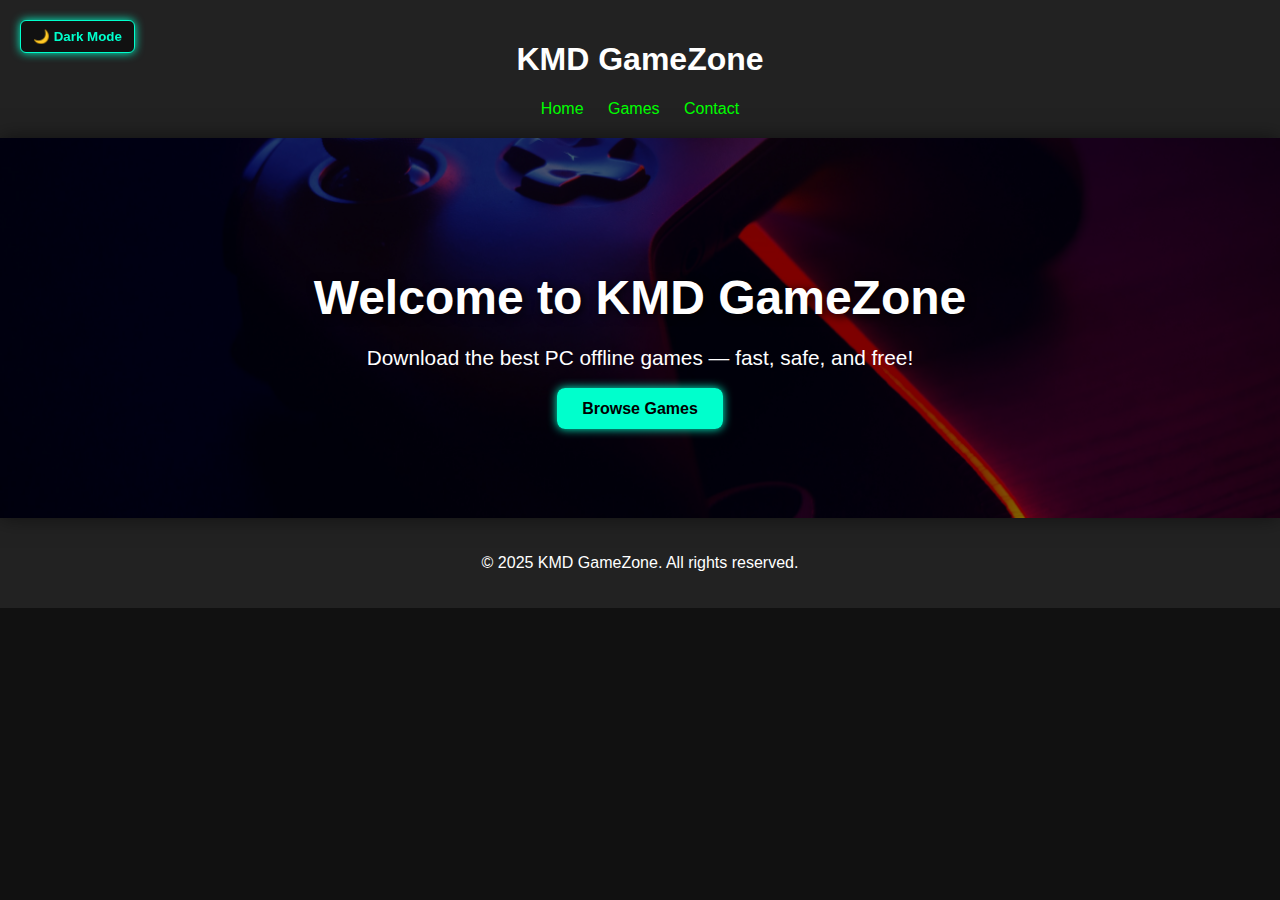
<file: Index.html>
<!DOCTYPE html>
<html lang="en">
<head>
  <meta charset="UTF-8" />
  <meta name="viewport" content="width=device-width, initial-scale=1.0" />
  <title>KMD GameZone</title>
  <link rel="stylesheet" href="css/style.css" />

</head>
<body>
  <header>
  <button id="darkModeToggle">🌙 Dark Mode</button>

    <h1>KMD GameZone</h1>
    <nav>
      <a href="index.html">Home</a>
      <a href="games.html">Games</a>
      <a href="contact.html">Contact</a>
    </nav>
  </header>

<section class="hero">
  <div class="hero-content">
    <h1>Welcome to KMD GameZone</h1>
    <p>Download the best PC offline games — fast, safe, and free!</p>
    <a href="games.html" class="hero-btn">Browse Games</a>
  </div>
</section>

  <footer>
    <p>&copy; 2025 KMD GameZone. All rights reserved.</p>
  </footer>

<script>
  const toggleBtn = document.getElementById('darkModeToggle');
  toggleBtn.addEventListener('click', () => {
    document.body.classList.toggle('dark-mode');
    
    if (document.body.classList.contains('dark-mode')) {
      toggleBtn.textContent = '☀️ Light Mode';
    } else {
      toggleBtn.textContent = '🌙 Dark Mode';
    }

    // Optional: Save preference in localStorage
    localStorage.setItem('darkMode', document.body.classList.contains('dark-mode'));
  });

  // Load preference on page load
  window.addEventListener('load', () => {
    if (localStorage.getItem('darkMode') === 'true') {
      document.body.classList.add('dark-mode');
      toggleBtn.textContent = '☀️ Light Mode';
    }
  });
</script>

</body>
</html>
</file>
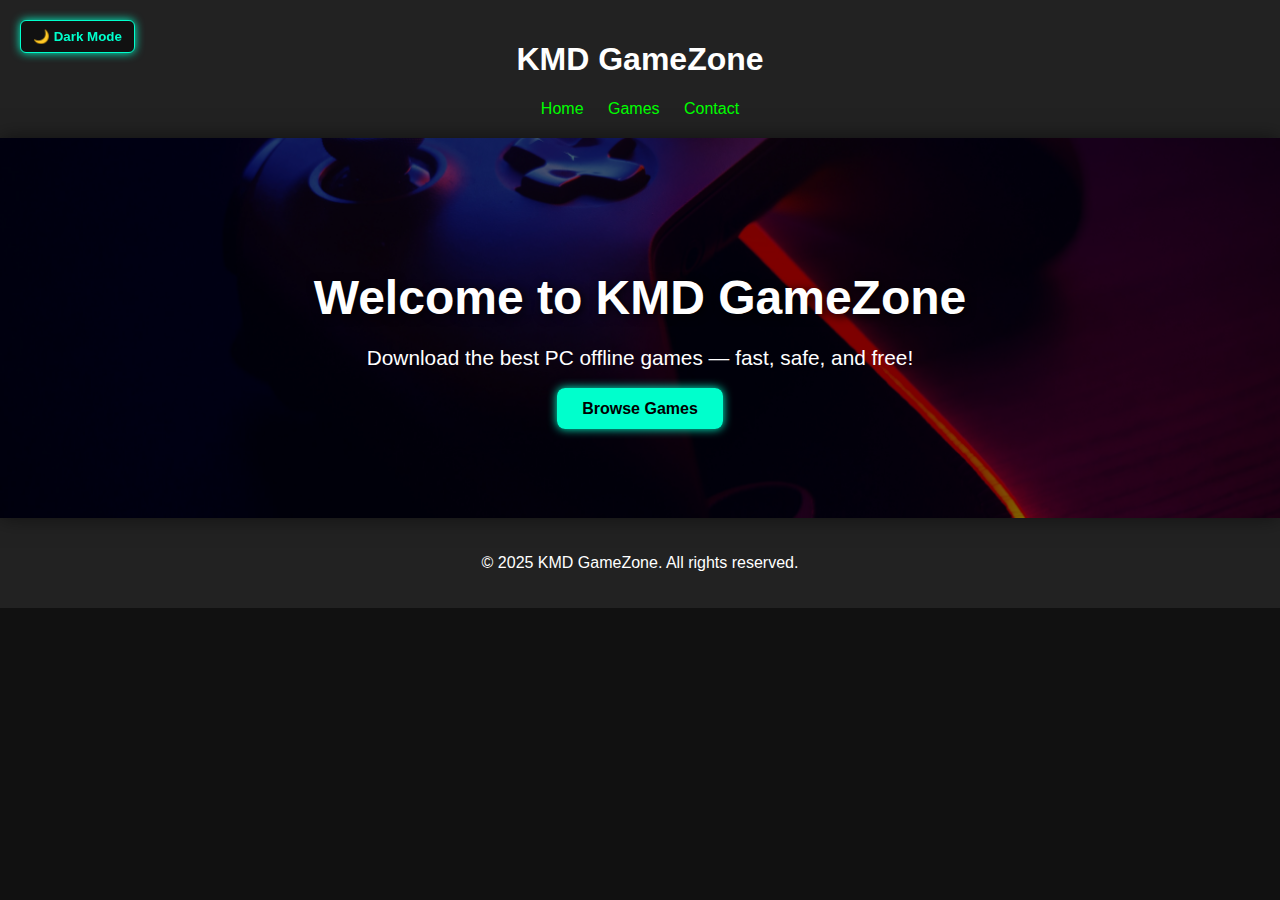
<file: index.html>
<!DOCTYPE html>
<html lang="en">
<head>
  <script async src="https://pagead2.googlesyndication.com/pagead/js/adsbygoogle.js?client=ca-pub-9025377557655365"
     crossorigin="anonymous"></script>
<!-- First unit -->
<ins class="adsbygoogle"
     style="display:block"
     data-ad-client="ca-pub-9025377557655365"
     data-ad-slot="1273000247"
     data-ad-format="auto"
     data-full-width-responsive="true"></ins>
<script>
     (adsbygoogle = window.adsbygoogle || []).push({});
</script>
  <meta charset="UTF-8" />
   <meta name="robots" content="index, follow", initial-scale=1.0" />
  <title>KMD GameZone</title>
  <link rel="stylesheet" href="css/style.css" />

</head>
<body>
  <header>
  <button id="darkModeToggle">🌙 Dark Mode</button>

    <h1>KMD GameZone</h1>
    <nav>
      <a href="index.html">Home</a>
      <a href="games.html">Games</a>
      <a href="contact.html">Contact</a>
    </nav>
  </header>

<section class="hero">
  <div class="hero-content">
    <h1>Welcome to KMD GameZone</h1>
    <p>Download the best PC offline games — fast, safe, and free!</p>
    <a href="games.html" class="hero-btn">Browse Games</a>
  </div>
</section>

  <footer>
    <p>&copy; 2025 KMD GameZone. All rights reserved.</p>
  </footer>

<script>
  const toggleBtn = document.getElementById('darkModeToggle');
  toggleBtn.addEventListener('click', () => {
    document.body.classList.toggle('dark-mode');
    
    if (document.body.classList.contains('dark-mode')) {
      toggleBtn.textContent = '☀️ Light Mode';
    } else {
      toggleBtn.textContent = '🌙 Dark Mode';
    }

    // Optional: Save preference in localStorage
    localStorage.setItem('darkMode', document.body.classList.contains('dark-mode'));
  });

  // Load preference on page load
  window.addEventListener('load', () => {
    if (localStorage.getItem('darkMode') === 'true') {
      document.body.classList.add('dark-mode');
      toggleBtn.textContent = '☀️ Light Mode';
    }
  });
</script>

</body>
</html>
</file>
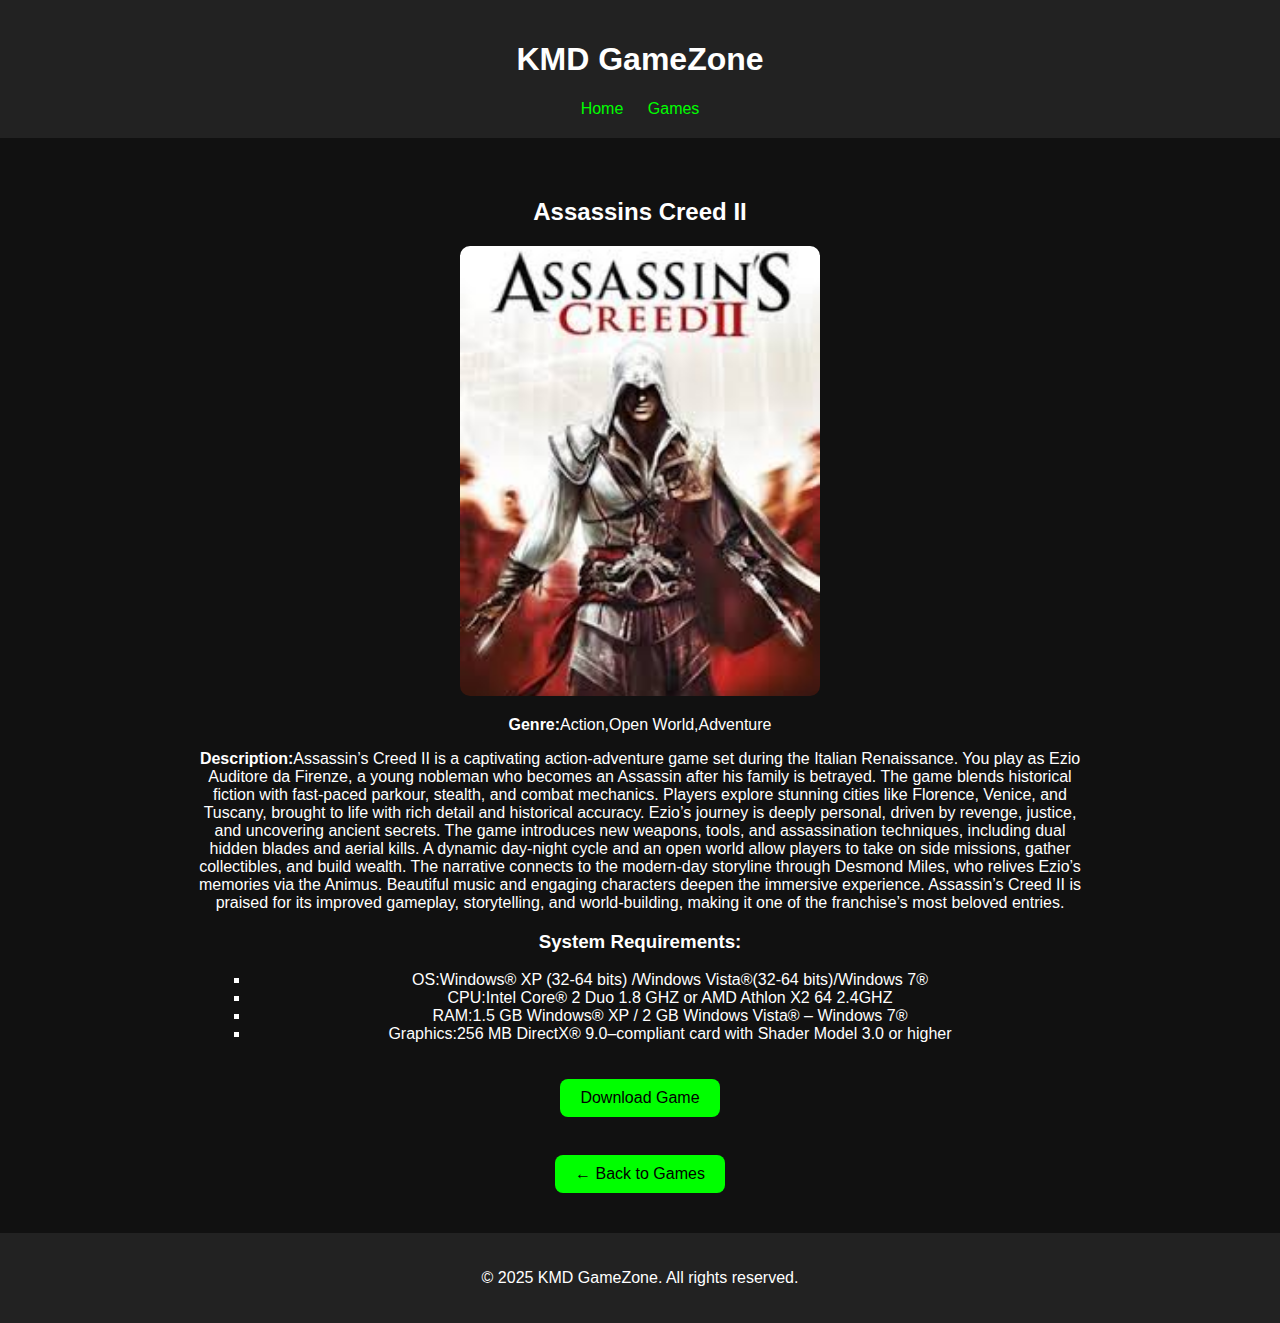
<file: assassins-creed-2.html>
<!DOCTYPE html>
<html lang="en">
<head>
  <script async src="https://pagead2.googlesyndication.com/pagead/js/adsbygoogle.js?client=ca-pub-9025377557655365"
     crossorigin="anonymous"></script>
  <ins class="adsbygoogle"
     style="display:block"
     data-ad-client="ca-pub-XXXXXXXXXXXXXXX"
     data-ad-slot="YYYYYYYYYYY"
     data-ad-format="auto"
     data-full-width-responsive="true"></ins>
<script>
     (adsbygoogle = window.adsbygoogle || []).push({});
</script>
  <meta charset="UTF-8" />
  <meta name="viewport" content="width=device-width, initial-scale=1.0" />
  <title>Assassins Creed II | KMD GameZone</title>
  <link rel="stylesheet" href="css/style.css" />
</head>
<body>
  <header>
    <h1>KMD GameZone</h1>
    <nav>
      <a href="index.html">Home</a>
      <a href="games.html">Games</a>
    </nav>
  </header>

  <main class="game-page">
    <h2>Assassins Creed II</h2>
    <img src="images/Assassins Creed II.jpg" alt="Assassins Creed II" class="game-img" />
    <p><strong>Genre:</strong>Action,Open World,Adventure</p>


</p>
    <p><strong>Description:</strong>Assassin’s Creed II is a captivating action-adventure game set during the Italian Renaissance. You play as Ezio Auditore da Firenze, a young nobleman who becomes an Assassin after his family is betrayed. The game blends historical fiction with fast-paced parkour, stealth, and combat mechanics. Players explore stunning cities like Florence, Venice, and Tuscany, brought to life with rich detail and historical accuracy.

Ezio’s journey is deeply personal, driven by revenge, justice, and uncovering ancient secrets. The game introduces new weapons, tools, and assassination techniques, including dual hidden blades and aerial kills. A dynamic day-night cycle and an open world allow players to take on side missions, gather collectibles, and build wealth. The narrative connects to the modern-day storyline through Desmond Miles, who relives Ezio’s memories via the Animus. Beautiful music and engaging characters deepen the immersive experience. Assassin’s Creed II is praised for its improved gameplay, storytelling, and world-building, making it one of the franchise’s most beloved entries.

</p>

    <h3>System Requirements:</h3>
    <ul>
      <li>OS:Windows® XP (32-64 bits) /Windows Vista®(32-64 bits)/Windows 7®</li>
      <li>CPU:Intel Core® 2 Duo 1.8 GHZ or AMD Athlon X2 64 2.4GHZ</li>
      <li>RAM:1.5 GB Windows® XP / 2 GB Windows Vista® – Windows 7®</li>
      <li>Graphics:256 MB DirectX® 9.0–compliant card with Shader Model 3.0 or higher</li>
    </ul>

    <a href="https://drive.google.com/file/d/1_ocyIKgYhhA7Usz6E6AM82Mn8TABexpt/view?usp=sharing" class="btn" target="_blank">Download Game</a>
    <br /><br />
    <a href="games.html" class="btn">← Back to Games</a>
  </main>

  <footer>
    <p>&copy; 2025 KMD GameZone. All rights reserved.</p>
  </footer>
</body>
</html>
</file>
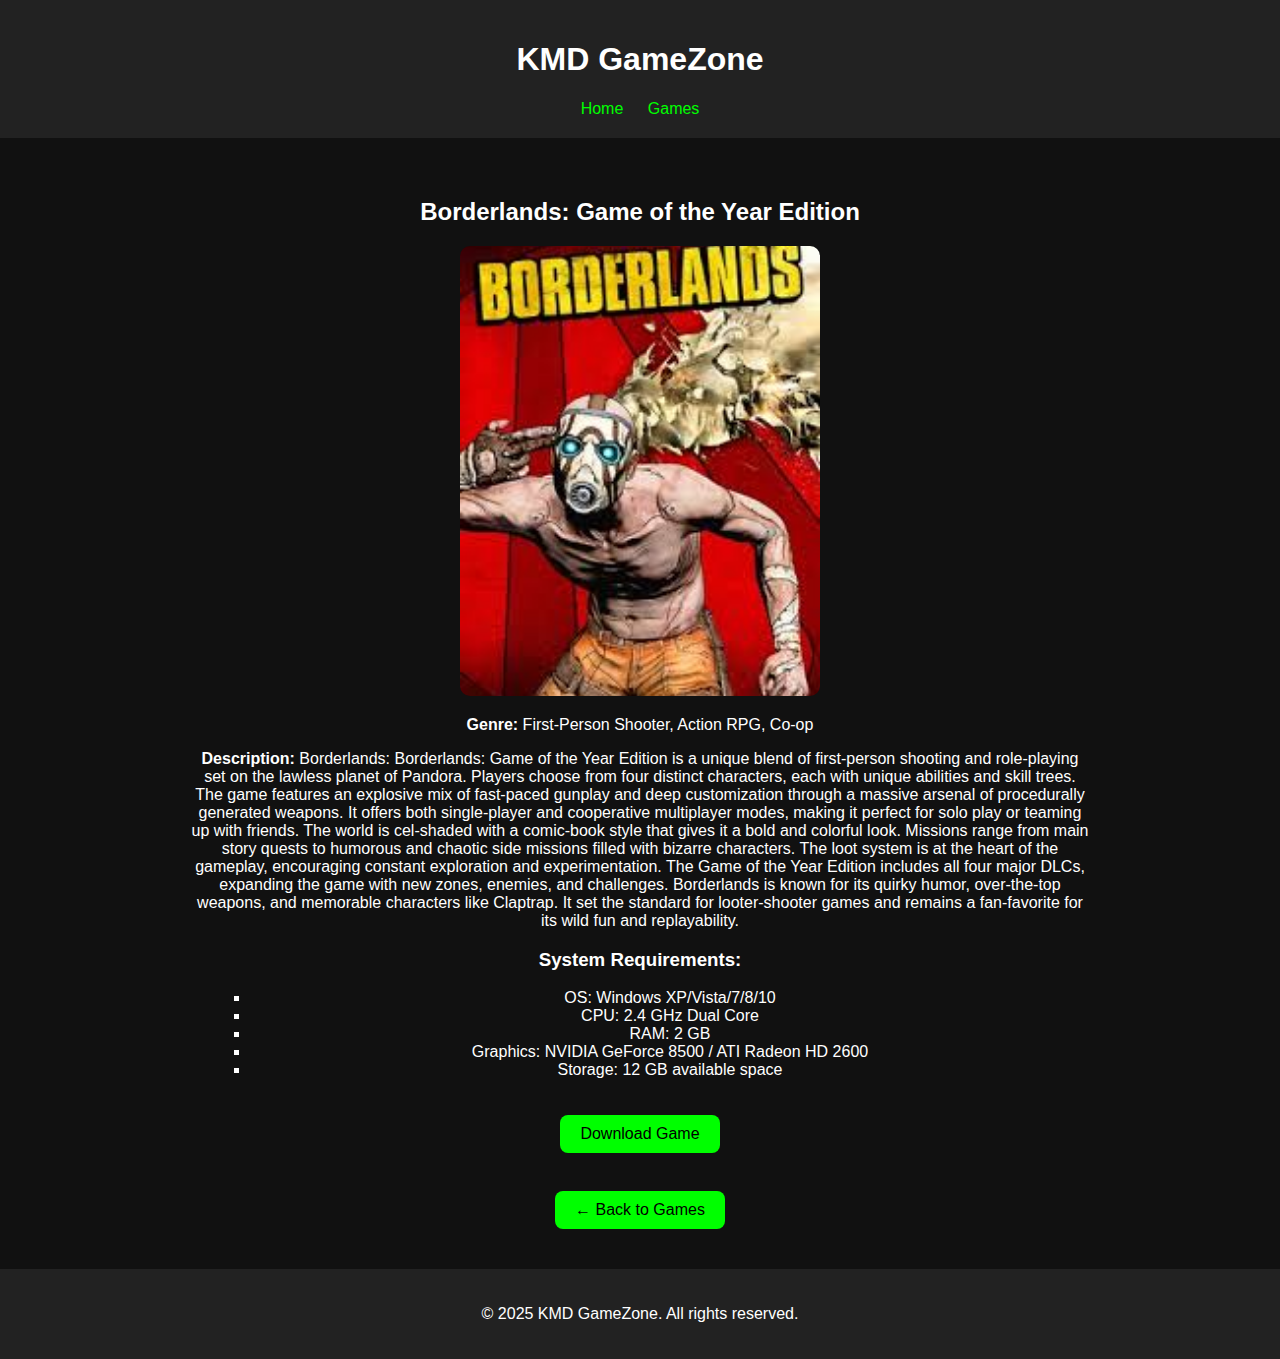
<file: borderlands-goty.html>
<!DOCTYPE html>
<html lang="en">
<head>
  <meta charset="UTF-8" />
  <meta name="viewport" content="width=device-width, initial-scale=1.0" />
  <title>Borderlands: Game of the Year Edition | KMD GameZone</title>
  <link rel="stylesheet" href="css/style.css" />
</head>
<body>
  <header>
    <h1>KMD GameZone</h1>
    <nav>
      <a href="index.html">Home</a>
      <a href="games.html">Games</a>
    </nav>
  </header>

  <main class="game-page">
    <h2>Borderlands: Game of the Year Edition</h2>
    <img src="images/Borderlands Game Of The Year Edition.jpg" alt="Borderlands Game of the Year Edition" class="game-img" />
    
    <p><strong>Genre:</strong> First-Person Shooter, Action RPG, Co-op</p>
    
    <p><strong>Description:</strong> Borderlands: Borderlands: Game of the Year Edition is a unique blend of first-person shooting and role-playing set on the lawless planet of Pandora. Players choose from four distinct characters, each with unique abilities and skill trees. The game features an explosive mix of fast-paced gunplay and deep customization through a massive arsenal of procedurally generated weapons. It offers both single-player and cooperative multiplayer modes, making it perfect for solo play or teaming up with friends.

The world is cel-shaded with a comic-book style that gives it a bold and colorful look. Missions range from main story quests to humorous and chaotic side missions filled with bizarre characters. The loot system is at the heart of the gameplay, encouraging constant exploration and experimentation. The Game of the Year Edition includes all four major DLCs, expanding the game with new zones, enemies, and challenges. Borderlands is known for its quirky humor, over-the-top weapons, and memorable characters like Claptrap. It set the standard for looter-shooter games and remains a fan-favorite for its wild fun and replayability.</p>



    <h3>System Requirements:</h3>
    <ul>
      <li>OS: Windows XP/Vista/7/8/10</li>
      <li>CPU: 2.4 GHz Dual Core</li>
      <li>RAM: 2 GB</li>
      <li>Graphics: NVIDIA GeForce 8500 / ATI Radeon HD 2600</li>
      <li>Storage: 12 GB available space</li>
    </ul>

    <a href="https://drive.google.com/uc?export=download&id=YOUR_FILE_ID" class="btn" target="_blank">Download Game</a>
    <br /><br />
    <a href="games.html" class="btn">← Back to Games</a>
  </main>

  <footer>
    <p>&copy; 2025 KMD GameZone. All rights reserved.</p>
  </footer>
</body>
</html>
</file>
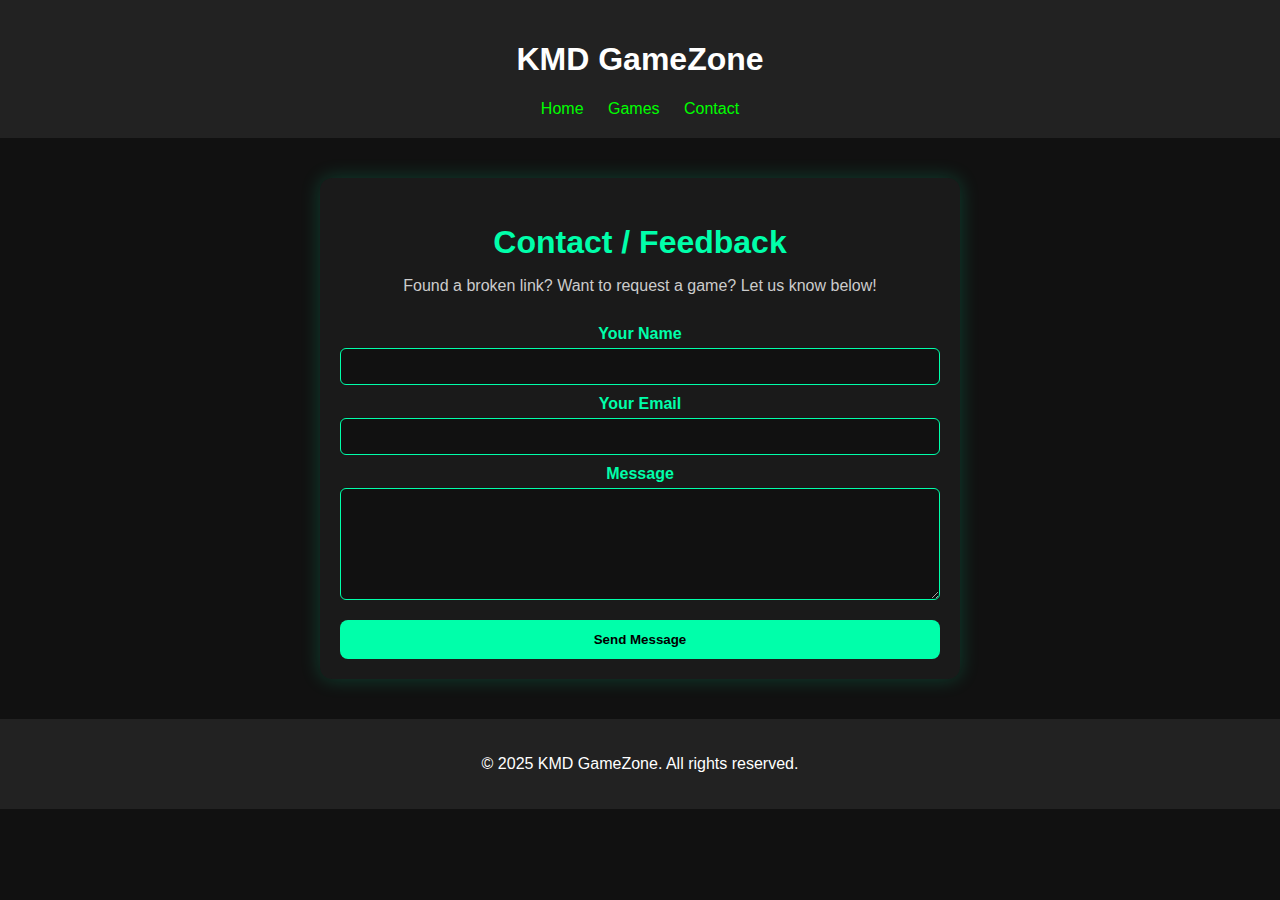
<file: contact.html>
<!DOCTYPE html>
<html lang="en">
<head>
  <meta charset="UTF-8" />
  <meta name="viewport" content="width=device-width, initial-scale=1.0"/>
  <title>Contact | KMD GameZone</title>
  <link rel="stylesheet" href="css/style.css" />
</head>
<body>
  <header>
    <h1>KMD GameZone</h1>
    <nav>
      <a href="index.html">Home</a>
      <a href="games.html">Games</a>
      <a href="Contact">Contact</a>
    </nav>
  </header>

  <main class="contact-form">
    <h2>Contact / Feedback</h2>
    <p>Found a broken link? Want to request a game? Let us know below!</p>

    <form action="https://formspree.io/f/manbwany" method="POST">
      <label for="name">Your Name</label>
      <input type="text" name="name" id="name" required />

      <label for="email">Your Email</label>
      <input type="email" name="email" id="email" required />

      <label for="message">Message</label>
      <textarea name="message" id="message" rows="6" required></textarea>

      <button type="submit" class="btn">Send Message</button>
    </form>
  </main>

  <footer>
    <p>&copy; 2025 KMD GameZone. All rights reserved.</p>
  </footer>
</body>
</html>
</file>
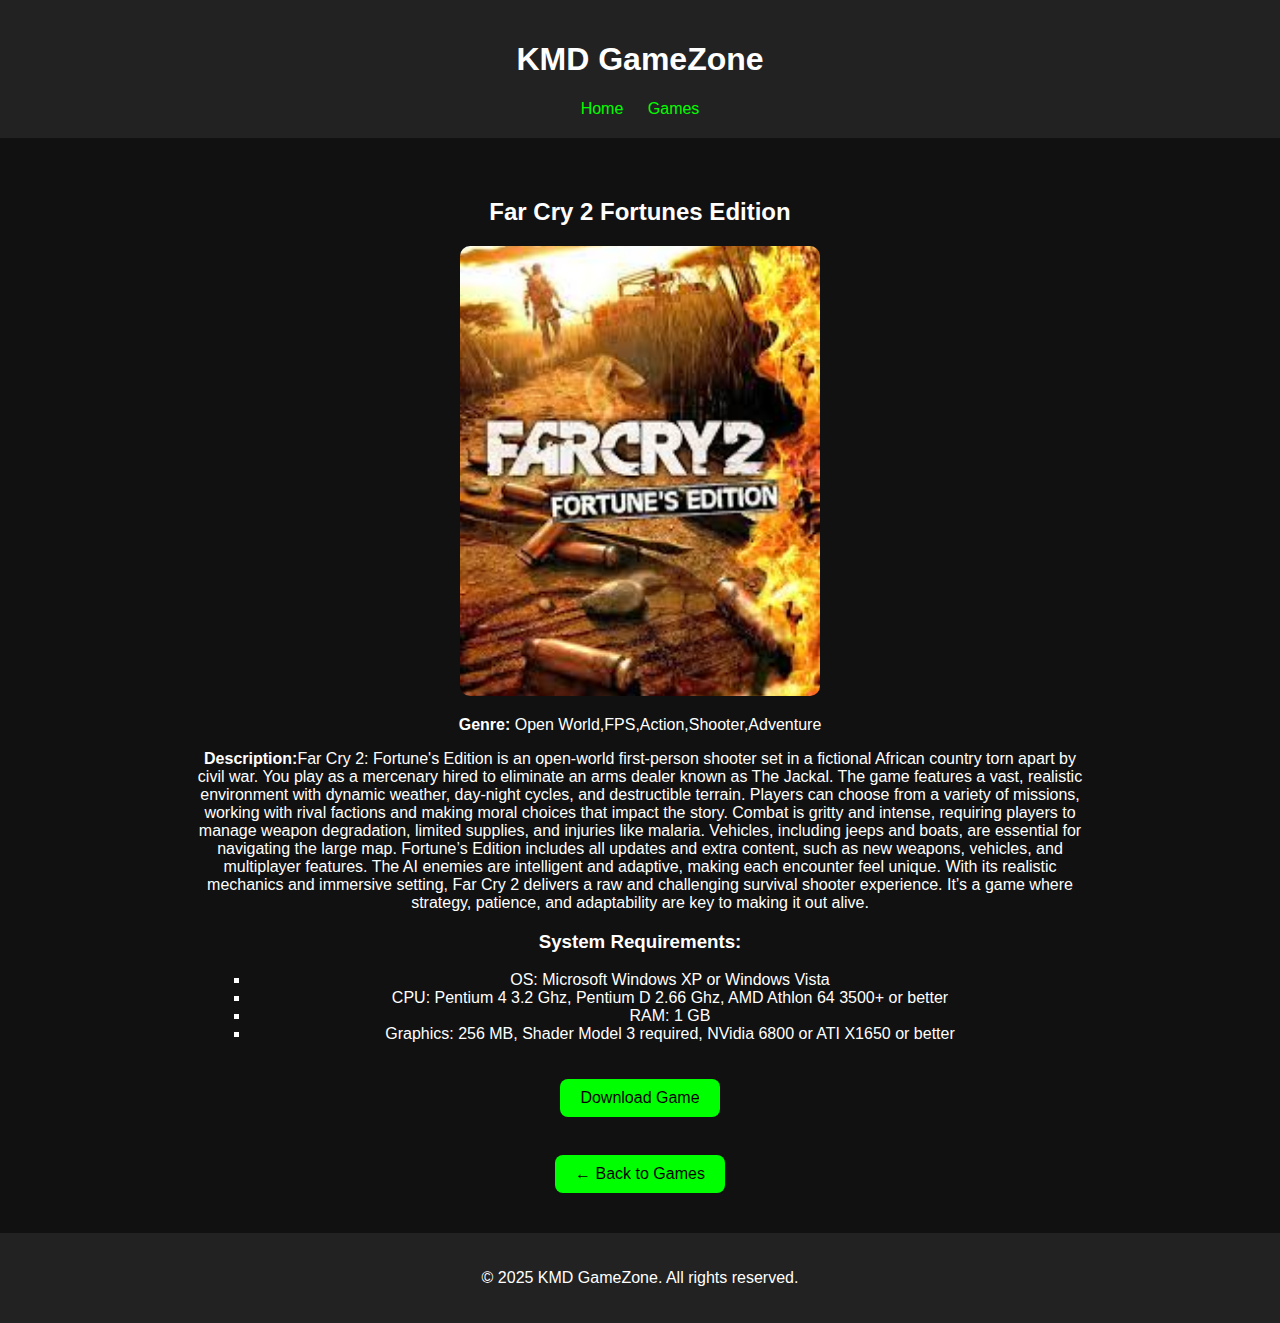
<file: far-cry-2.html>
<!DOCTYPE html>
<html lang="en">
<head>
  <meta charset="UTF-8" />
  <meta name="viewport" content="width=device-width, initial-scale=1.0" />
  <title>Far Cry 2 Fortunes Edition | KMD GameZone</title>
  <link rel="stylesheet" href="css/style.css" />
</head>
<body>
  <header>
    <h1>KMD GameZone</h1>
    <nav>
      <a href="index.html">Home</a>
      <a href="games.html">Games</a>
    </nav>
  </header>

  <main class="game-page">
    <h2>Far Cry 2 Fortunes Edition</h2>
    <img src="images/Far Cry 2 Fortunes Edition.jpg" alt="Far Cry 2 Fortunes Edition" class="game-img" />
    <p><strong>Genre:</strong> Open World,FPS,Action,Shooter,Adventure</p>
    <p><strong>Description:</strong>Far Cry 2: Fortune's Edition is an open-world first-person shooter set in a fictional African country torn apart by civil war. You play as a mercenary hired to eliminate an arms dealer known as The Jackal. The game features a vast, realistic environment with dynamic weather, day-night cycles, and destructible terrain. Players can choose from a variety of missions, working with rival factions and making moral choices that impact the story.

Combat is gritty and intense, requiring players to manage weapon degradation, limited supplies, and injuries like malaria. Vehicles, including jeeps and boats, are essential for navigating the large map. Fortune’s Edition includes all updates and extra content, such as new weapons, vehicles, and multiplayer features. The AI enemies are intelligent and adaptive, making each encounter feel unique. With its realistic mechanics and immersive setting, Far Cry 2 delivers a raw and challenging survival shooter experience. It’s a game where strategy, patience, and adaptability are key to making it out alive.

</p>

    <h3>System Requirements:</h3>
    <ul>
      <li>OS: Microsoft Windows XP or Windows Vista</li>
      <li>CPU: Pentium 4 3.2 Ghz, Pentium D 2.66 Ghz, AMD Athlon 64 3500+ or better</li>
      <li>RAM: 1 GB</li>
      <li>Graphics: 256 MB, Shader Model 3 required, NVidia 6800 or ATI X1650 or better</li>
    </ul>

    <a href="https://drive.google.com/uc?export=download&id=YOUR_FILE_ID" class="btn" target="_blank">Download Game</a>
    <br /><br />
    <a href="games.html" class="btn">← Back to Games</a>
</main>

  <footer>
    <p>&copy; 2025 KMD GameZone. All rights reserved.</p>
  </footer>
</body>
</html>
</file>
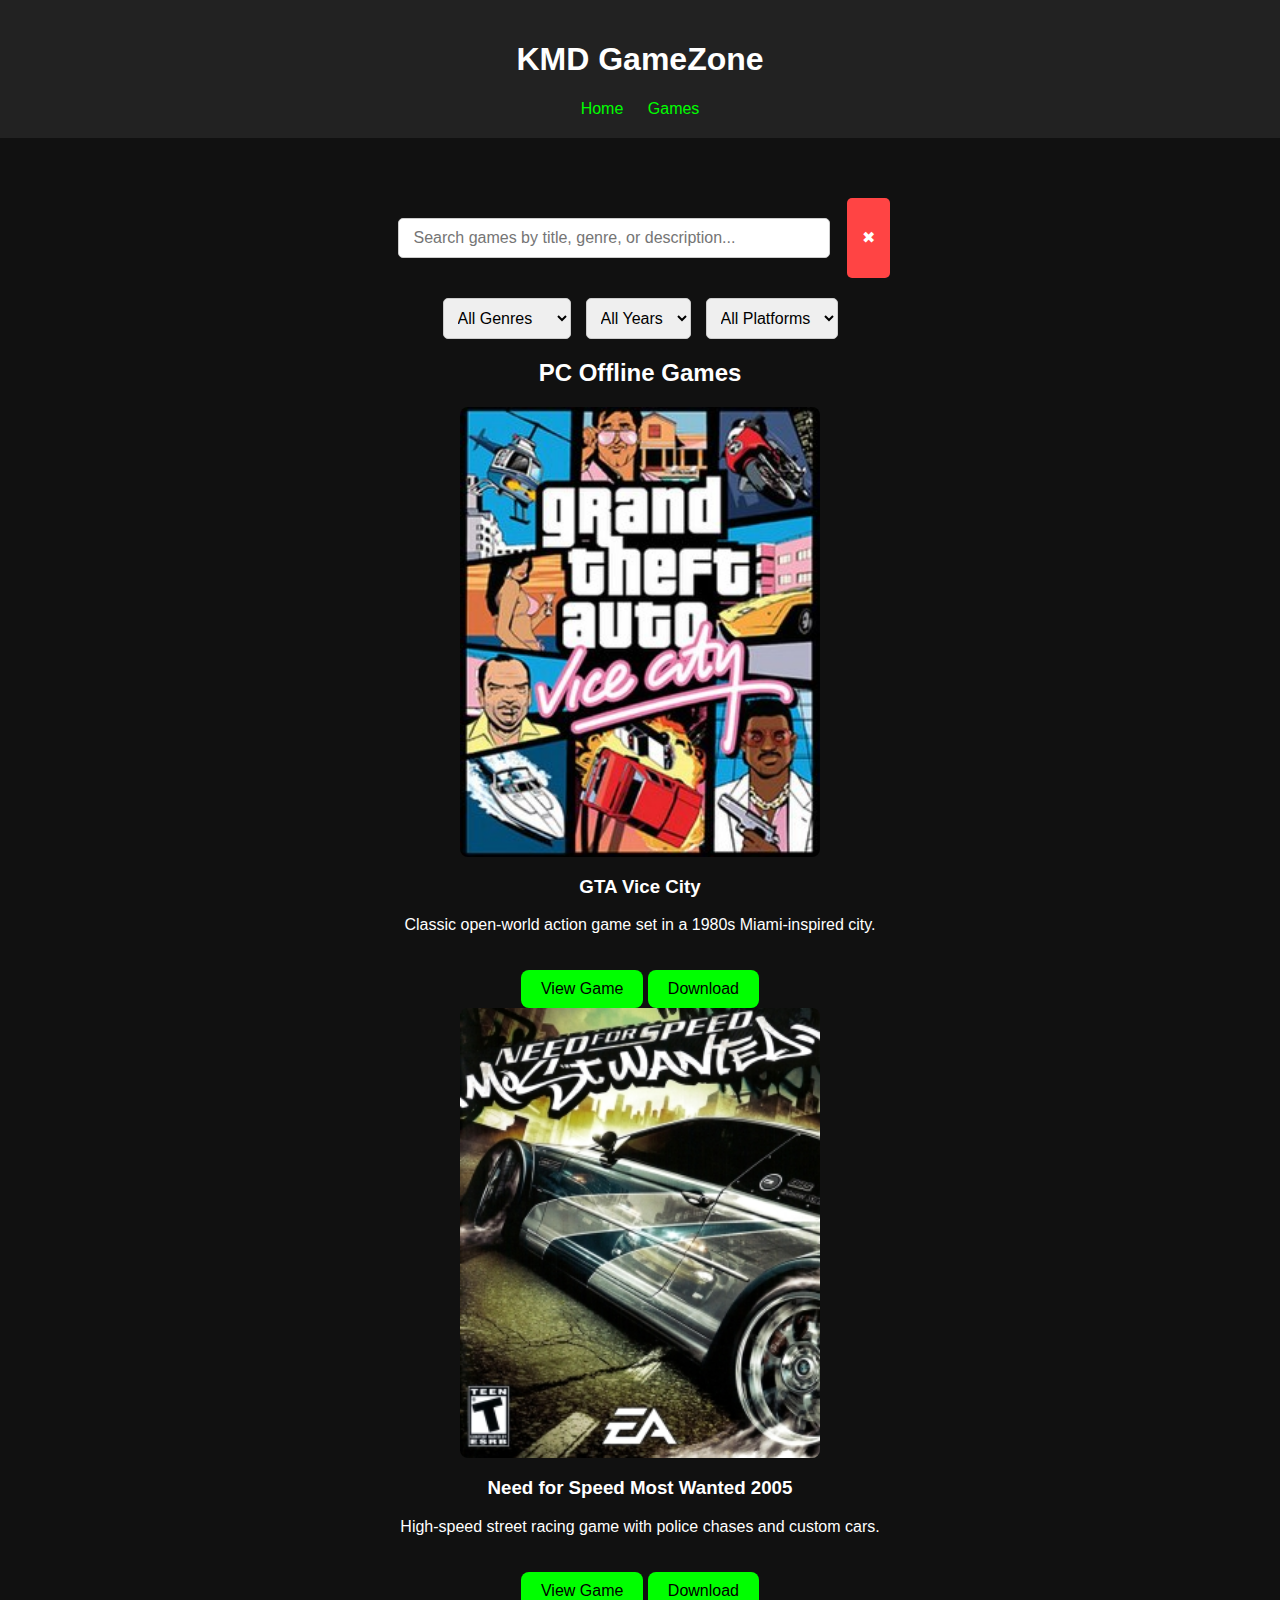
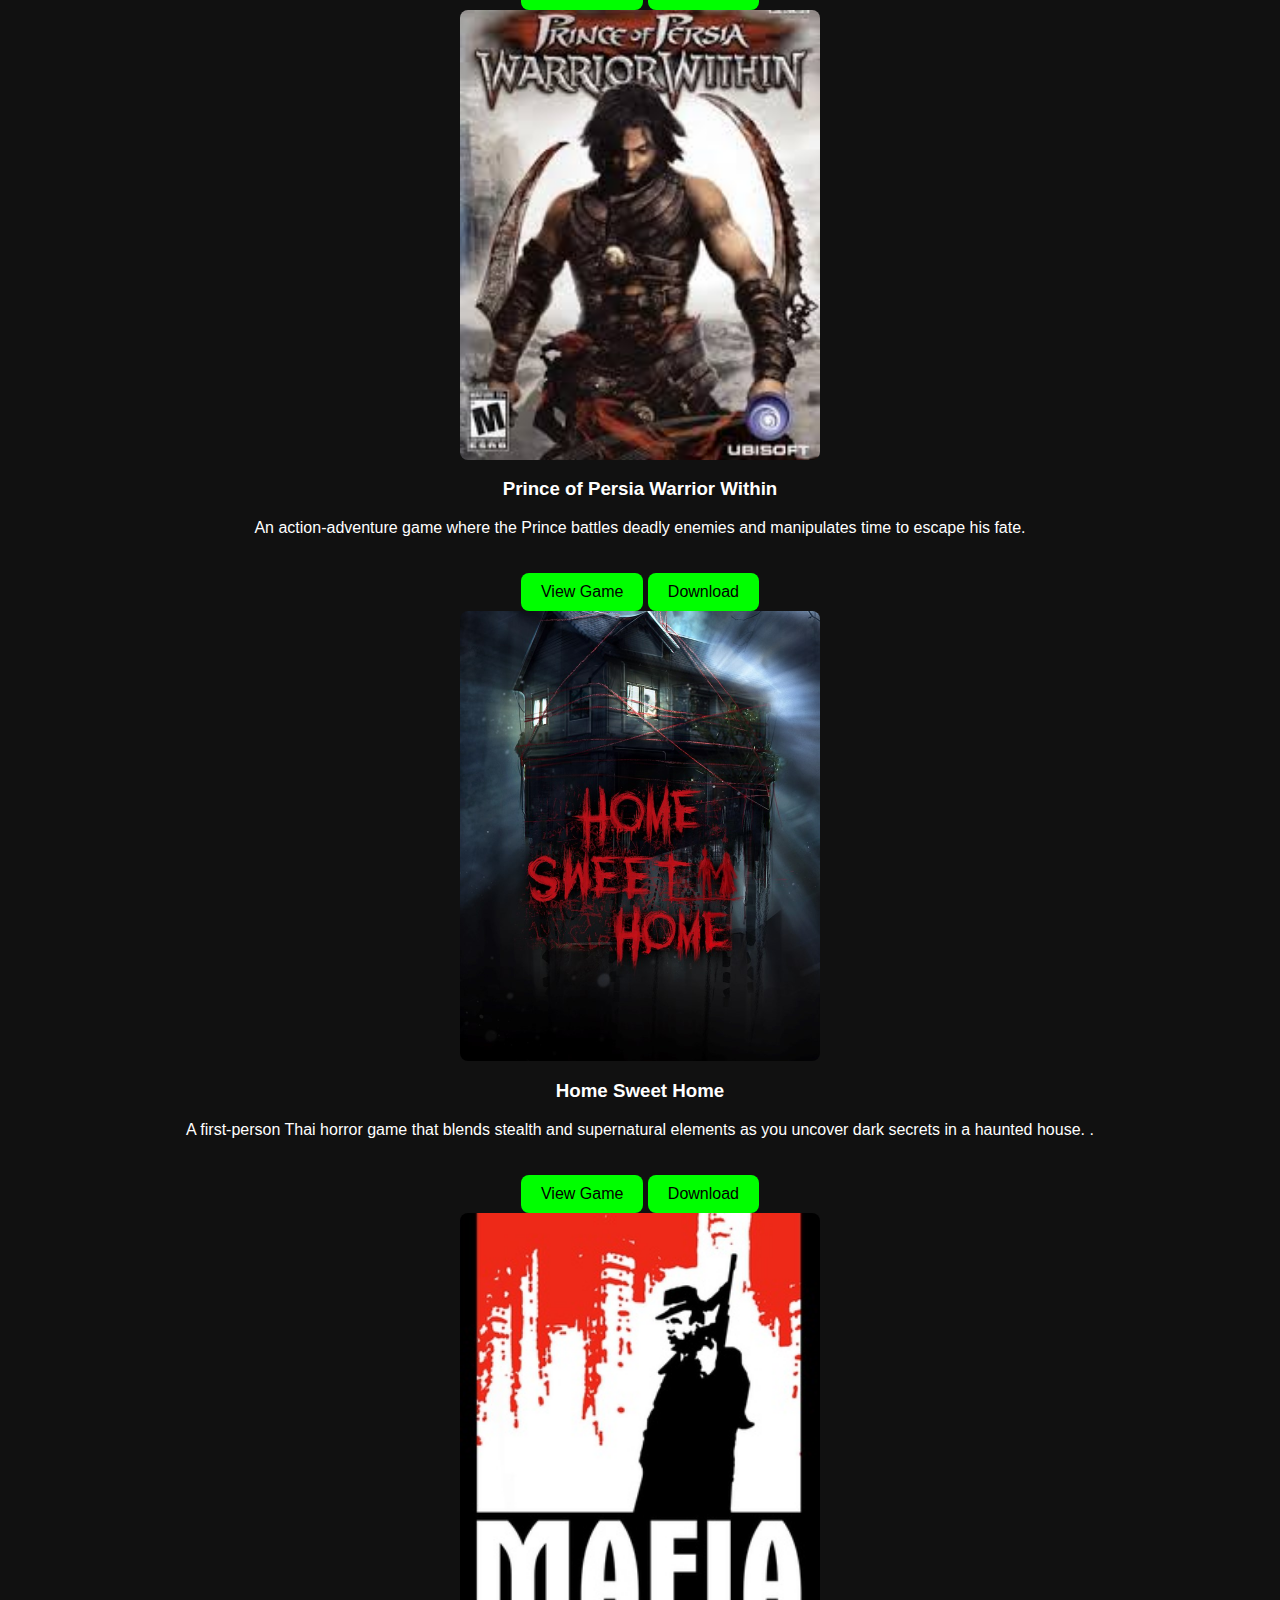
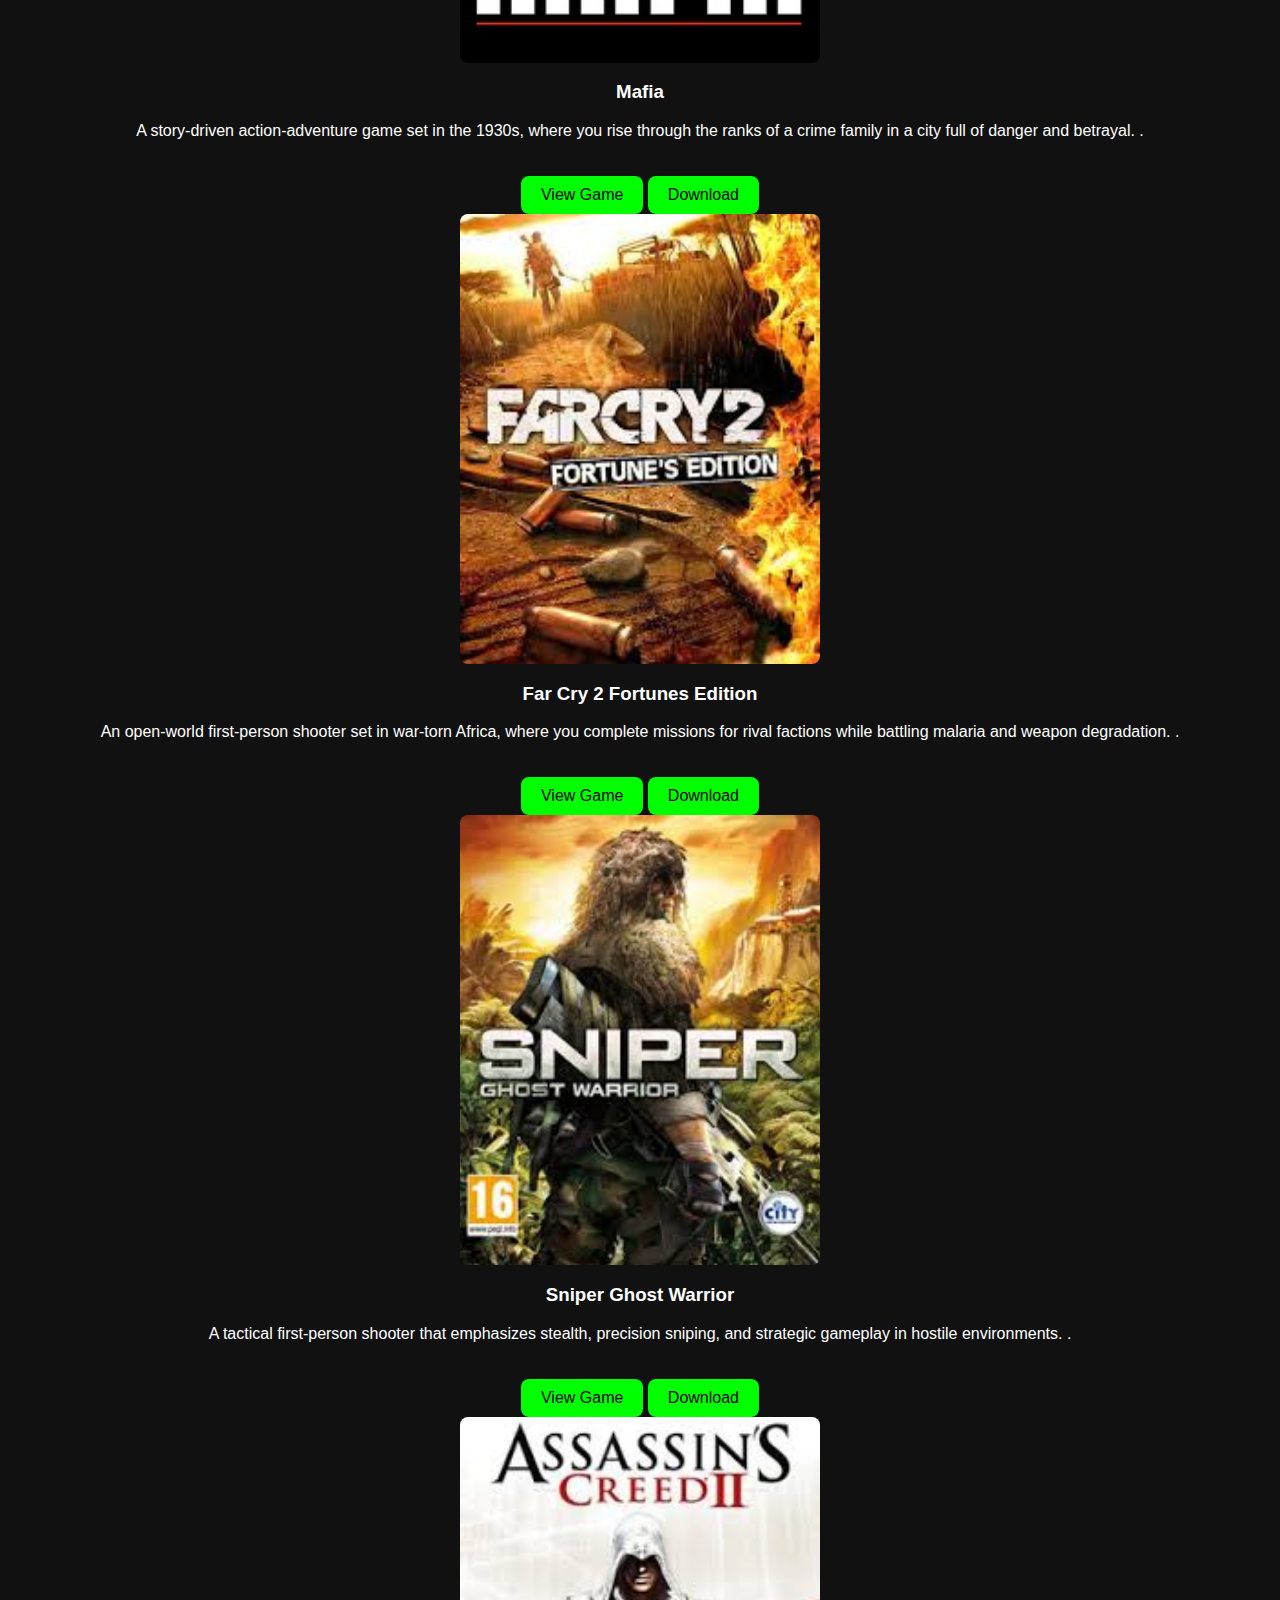
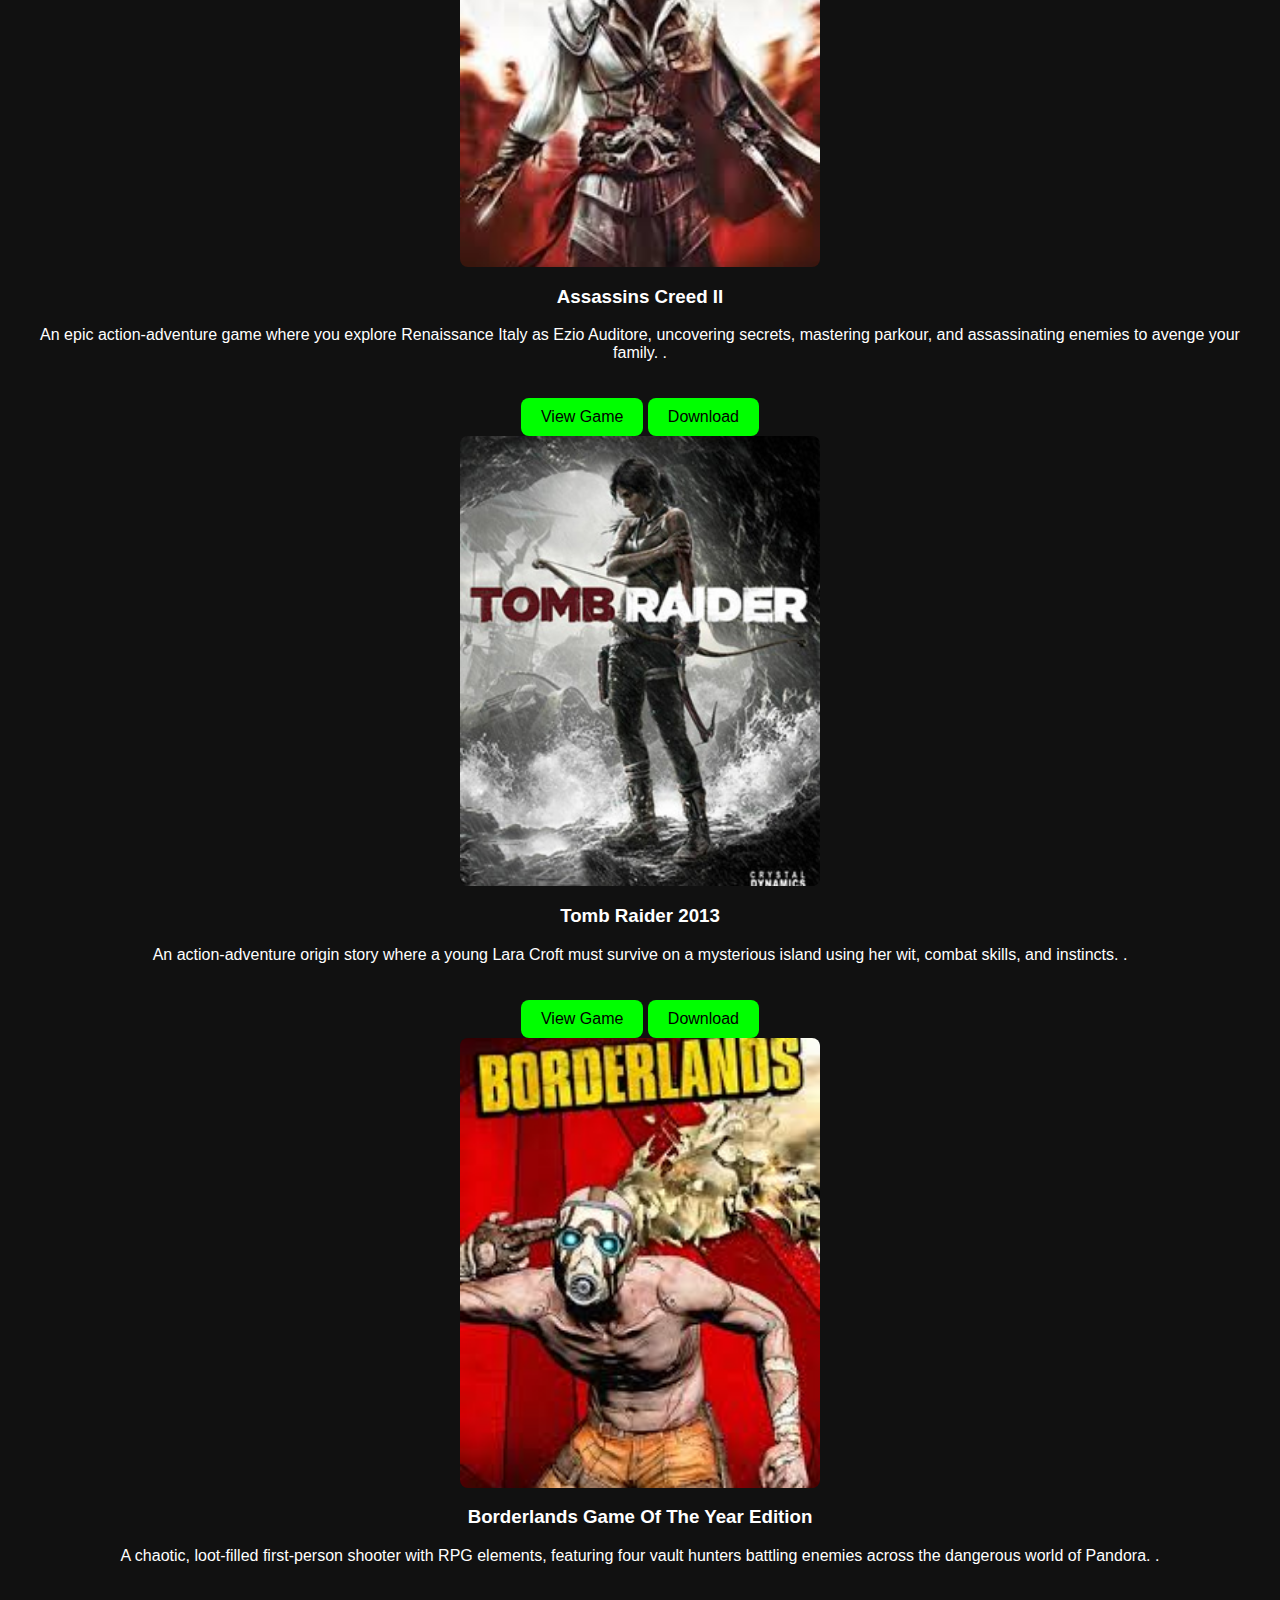
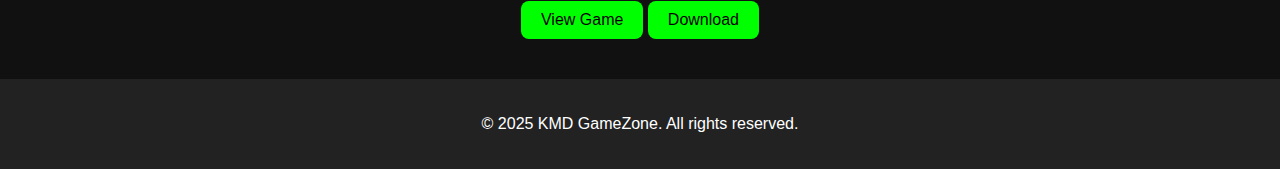
<file: games.html>
<!DOCTYPE html>
<html lang="en">
<head>
  <meta charset="UTF-8" />
  <meta name="viewport" content="width=device-width, initial-scale=1.0" />
  <title>Games | KMD GameZone</title>
  <link rel="stylesheet" href="css/style.css" />
</head>
<body>
  <header>
    <h1>KMD GameZone</h1>
    <nav>
      <a href="index.html">Home</a>
      <a href="games.html">Games</a>
    </nav>
  </header>


  <main class="game-list">
<div class="search-container">
  <input type="text" id="searchInput" placeholder="Search games by title, genre, or description..." />
  <button id="clearSearch">✖</button>
</div>
<div class="filter-container">
  <select id="genreFilter">
    <option value="">All Genres</option>
    <option value="Action">Action</option>
    <option value="Adventure">Adventure</option>
    <option value="Shooter">Shooter</option>
    <option value="Racing">Racing</option>
    <option value="Horror">Horror</option>
    <option value="RPG">RPG</option>
    <option value="Open World">Open World</option>
  </select>

  <select id="yearFilter">
    <option value="">All Years</option>
    <option value="2001">2001</option>
    <option value="2002">2002</option>
    <option value="2003">2003</option>
    <option value="2004">2004</option>
    <option value="2005">2005</option>
    <option value="2006">2006</option>
    <option value="2007">2007</option>
    <option value="2008">2008</option>
    <option value="2009">2009</option>
    <option value="2010">2010</option>
    <option value="2011">2011</option>
    <option value="2012">2012</option>
    <option value="2013">2013</option>
    <option value="2014">2014</option>
    <option value="2015">2015</option>
  </select>

  <select id="platformFilter">
    <option value="">All Platforms</option>
    <option value="PC">PC</option>
    <option value="Windows">Windows</option>
  </select>
</div>


     <h2>PC Offline Games</h2>
     
 


    
 <div class="game-card" data-genre="Action,Open World" data-year="2002" data-platform="PC">
  <img src="images/Vice city.jpg" alt="GTA Vice City" />
  <h3 class="game-title">GTA Vice City</h3>
  <p>Classic open-world action game set in a 1980s Miami-inspired city.</p>
  <a href="gta-vice-city.html" class="btn">View Game</a>
  <a href="" target="_blank" class="btn">Download</a>
</div>


    <div class="game-card" data-genre="Racing" data-year="2005" data-platform="PC">
      <img src="images/Need for Speed Most Wanted 2005.jpg" alt="Need for Speed Most Wanted 2005" />
      <h3 class="game-title">Need for Speed Most Wanted 2005</h3>
      <p>High-speed street racing game with police chases and custom cars.</p>
      <a href="Need-for-Speed-Most-Wanted-2005.html" class="btn">View Game</a>
      <a href="https://drive.google.com/file/d/1_gaQ5UD8TWA1gwREJVQD549ET73dZJy8/view?usp=drive_link" target="_blank" class="btn">Download</a>
    </div>

  <div class="game-card" data-genre="Action" data-year="2004" data-platform="PC">
      <img src="images/Prince of Persia Warrior Within.jpg" alt="Prince of Persia Warrior Within" />
      <h3 class="game-title">Prince of Persia Warrior Within</h3>
      <p>An action-adventure game where the Prince battles deadly enemies and manipulates time to escape his fate.
</p>
      <a href="Prince-of-Persia-Warrior-Within.html" class="btn">View Game</a>
      <a href="https://drive.google.com/file/d/1ptc-KT_qGyA82HGvxhFNVvlPmG_gqEQ9/view?usp=drive_link" target="_blank" class="btn">Download</a>
    </div>

    <div class="game-card" data-genre="Horror" data-year="2017" data-platform="PC">
      <img src="images/Home Sweet Home.jpg" alt="Home Sweet Home" />
      <h3 class="game-title">Home Sweet Home</h3>
      <p>A first-person Thai horror game that blends stealth and supernatural elements as you uncover dark secrets in a haunted house.
.</p>
      <a href="home-sweet-home.html" class="btn">View Game</a>
      <a href="https://drive.google.com/file/d/168kTslC6Vpme7bZVyxev4nqSTzsyv6y-/view?usp=drive_link" target="_blank" class="btn">Download</a>
    </div>
 
   <div class="game-card" data-genre="Action" data-year="2002" data-platform="PC">
      <img src="images/Mafia.jpg" alt="Mafia" />
      <h3 class="game-title">Mafia</h3>
      <p>A story-driven action-adventure game set in the 1930s, where you rise through the ranks of a crime family in a city full of danger and betrayal.
.</p>
      <a href="Mafia.html" class="btn">View Game</a>
      <a href="" target="_blank" class="btn">Download</a>
    </div>

   <div class="game-card" data-genre="Shooter" data-year="2008" data-platform="PC">
      <img src="images/Far Cry 2 Fortunes Edition.jpg" alt="Far Cry 2 Fortunes Edition" />
      <h3 class="game-title">Far Cry 2 Fortunes Edition</h3>
      <p>An open-world first-person shooter set in war-torn Africa, where you complete missions for rival factions while battling malaria and weapon degradation.
.</p>
      <a href="far-cry-2.html 
 " class="btn">View Game</a>
      <a href="" target="_blank" class="btn">Download</a>
    </div>

   <div class="game-card" data-genre="Shooter" data-year="2010" data-platform="Windows">
      <img src="images/Sniper Ghost Warrior.jpg" alt="Sniper Ghost Warrior" />
      <h3 class="game-title">Sniper Ghost Warrior</h3>
      <p>A tactical first-person shooter that emphasizes stealth, precision sniping, and strategic gameplay in hostile environments.
.</p>
      <a href="sniper-ghost-warrior.html" class="btn">View Game</a>
      <a href="" target="_blank" class="btn">Download</a>
    </div>

   <div class="game-card" data-genre="Action" data-year="2009" data-platform="PC">
      <img src="images/Assassins Creed II.jpg" alt="Assassins Creed II" />
      <h3 class="game-title">Assassins Creed II</h3>
      <p>An epic action-adventure game where you explore Renaissance Italy as Ezio Auditore, uncovering secrets, mastering parkour, and assassinating enemies to avenge your family.
.</p>
      <a href="assassins-creed-2.html" class="btn">View Game</a>
      <a href="" target="_blank" class="btn">Download</a>
    </div>

   <div class="game-card" data-genre="Adventure" data-year="2013" data-platform="PC">
      <img src="images/Tomb Raider 2013.jpg" alt="Tomb Raider 2013" />
      <h3 class="game-title">Tomb Raider 2013</h3>
      <p>An action-adventure origin story where a young Lara Croft must survive on a mysterious island using her wit, combat skills, and instincts.
.</p>
      <a href="tomb-raider-2013.html" class="btn">View Game</a>
      <a href="" target="_blank" class="btn">Download</a>
    </div>

   <div class="game-card" data-genre="Shooter" data-year="2009" data-platform="PC">
      <img src="images/Borderlands Game Of The Year Edition.jpg" alt="Borderlands Game Of The Year Edition" />
      <h3 class="game-title">Borderlands Game Of The Year Edition</h3>
      <p>A chaotic, loot-filled first-person shooter with RPG elements, featuring four vault hunters battling enemies across the dangerous world of Pandora.
.</p>
      <a href="borderlands-goty.html" class="btn">View Game</a>
      <a href="" target="_blank" class="btn">Download</a>
    </div>
    <!-- Add more games below like this -->
  </main>

  <footer>
    <p>&copy; 2025 KMD GameZone. All rights reserved.</p>
  </footer>
 
<script>
  const searchInput = document.getElementById("searchInput");
  const clearBtn = document.getElementById("clearSearch");
  const cards = document.querySelectorAll(".game-card");

  // Save original text to restore later
  cards.forEach(card => {
    card.dataset.originalTitle = card.querySelector("h3").textContent;
    card.dataset.originalDesc = card.querySelector("p").textContent;
  });

  function highlightMatch(text, term) {
    const regex = new RegExp(`(${term})`, "gi");
    return text.replace(regex, "<mark>$1</mark>");
  }

  searchInput.addEventListener("input", () => {
    const filter = searchInput.value.trim().toLowerCase();

    cards.forEach(card => {
      const titleEl = card.querySelector("h3");
      const descEl = card.querySelector("p");

      const originalTitle = card.dataset.originalTitle;
      const originalDesc = card.dataset.originalDesc;

      const titleMatch = originalTitle.toLowerCase().includes(filter);
      const descMatch = originalDesc.toLowerCase().includes(filter);

      if (filter === "") {
        titleEl.innerHTML = originalTitle;
        descEl.innerHTML = originalDesc;
        card.style.display = "block";
      } else if (titleMatch || descMatch) {
        card.style.display = "block";
        titleEl.innerHTML = highlightMatch(originalTitle, filter);
        descEl.innerHTML = highlightMatch(originalDesc, filter);
      } else {
        card.style.display = "none";
        titleEl.innerHTML = originalTitle;
        descEl.innerHTML = originalDesc;
      }
    });
  });

  clearBtn.addEventListener("click", () => {
    searchInput.value = "";
    cards.forEach(card => {
      const titleEl = card.querySelector("h3");
      const descEl = card.querySelector("p");

      titleEl.innerHTML = card.dataset.originalTitle;
      descEl.innerHTML = card.dataset.originalDesc;
      card.style.display = "block";
    });
    searchInput.focus();
  });
</script>

<script>
  const genreFilter = document.getElementById("genreFilter");
  const yearFilter = document.getElementById("yearFilter");
  const platformFilter = document.getElementById("platformFilter");

  function applyFilters() {
    const genre = genreFilter.value.toLowerCase();
    const year = yearFilter.value;
    const platform = platformFilter.value.toLowerCase();
    const searchTerm = searchInput.value.toLowerCase().trim();

    cards.forEach(card => {
      const cardGenre = card.dataset.genre.toLowerCase();
      const cardYear = card.dataset.year;
      const cardPlatform = card.dataset.platform.toLowerCase();
      const title = card.querySelector("h3").textContent.toLowerCase();
      const desc = card.querySelector("p").textContent.toLowerCase();

      const matchesSearch = title.includes(searchTerm) || desc.includes(searchTerm);
      const matchesGenre = !genre || cardGenre === genre;
      const matchesYear = !year || cardYear === year;
      const matchesPlatform = !platform || cardPlatform === platform;

      card.style.display = (matchesSearch && matchesGenre && matchesYear && matchesPlatform) ? "block" : "none";
    });
  }

  // Run filter on change
  genreFilter.addEventListener("change", applyFilters);
  yearFilter.addEventListener("change", applyFilters);
  platformFilter.addEventListener("change", applyFilters);
  searchInput.addEventListener("input", applyFilters);
</script>

</body>
</html>
</file>
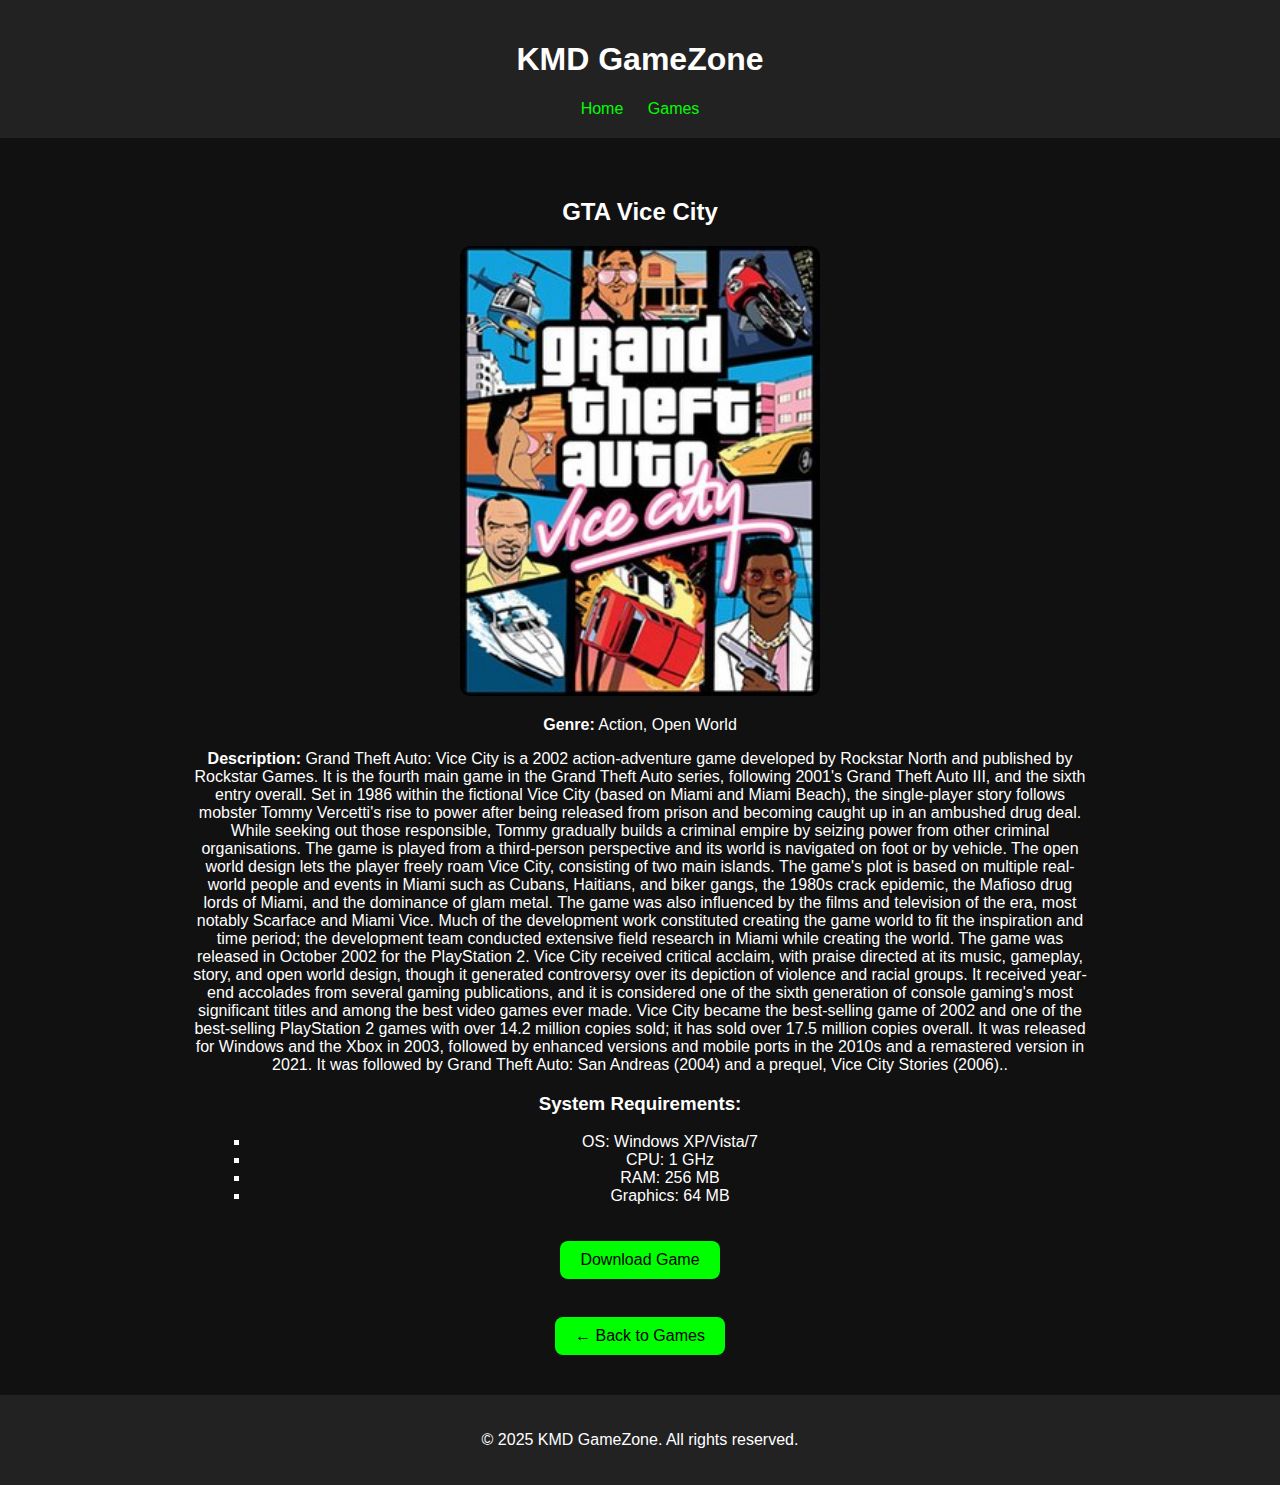
<file: gta-vice-city.html>
<!DOCTYPE html>
<html lang="en">
<head>
  <meta charset="UTF-8" />
  <meta name="viewport" content="width=device-width, initial-scale=1.0" />
  <title>GTA Vice City | KMD GameZone</title>
  <link rel="stylesheet" href="css/style.css" />
</head>
<body>
  <header>
    <h1>KMD GameZone</h1>
    <nav>
      <a href="index.html">Home</a>
      <a href="games.html">Games</a>
    </nav>
  </header>

  <main class="game-page">
    <h2>GTA Vice City</h2>
    <img src="images/Vice city.jpg" alt="GTA Vice City" class="game-img" />
    <p><strong>Genre:</strong> Action, Open World</p>
    <p><strong>Description:</strong> Grand Theft Auto: Vice City is a 2002 action-adventure game developed by Rockstar North and published by Rockstar Games. It is the fourth main game in the Grand Theft Auto series, following 2001's Grand Theft Auto III, and the sixth entry overall. Set in 1986 within the fictional Vice City (based on Miami and Miami Beach), the single-player story follows mobster Tommy Vercetti's rise to power after being released from prison and becoming caught up in an ambushed drug deal. While seeking out those responsible, Tommy gradually builds a criminal empire by seizing power from other criminal organisations.

The game is played from a third-person perspective and its world is navigated on foot or by vehicle. The open world design lets the player freely roam Vice City, consisting of two main islands. The game's plot is based on multiple real-world people and events in Miami such as Cubans, Haitians, and biker gangs, the 1980s crack epidemic, the Mafioso drug lords of Miami, and the dominance of glam metal. The game was also influenced by the films and television of the era, most notably Scarface and Miami Vice. Much of the development work constituted creating the game world to fit the inspiration and time period; the development team conducted extensive field research in Miami while creating the world. The game was released in October 2002 for the PlayStation 2.

Vice City received critical acclaim, with praise directed at its music, gameplay, story, and open world design, though it generated controversy over its depiction of violence and racial groups. It received year-end accolades from several gaming publications, and it is considered one of the sixth generation of console gaming's most significant titles and among the best video games ever made. Vice City became the best-selling game of 2002 and one of the best-selling PlayStation 2 games with over 14.2 million copies sold; it has sold over 17.5 million copies overall. It was released for Windows and the Xbox in 2003, followed by enhanced versions and mobile ports in the 2010s and a remastered version in 2021. It was followed by Grand Theft Auto: San Andreas (2004) and a prequel, Vice City Stories (2006)..</p>

    <h3>System Requirements:</h3>
    <ul>
      <li>OS: Windows XP/Vista/7</li>
      <li>CPU: 1 GHz</li>
      <li>RAM: 256 MB</li>
      <li>Graphics: 64 MB</li>
    </ul>

    <a href="https://drive.google.com/file/d/1pUBC_NLtdQxiQjy2HT44YxTglY2496OA/view?usp=drive_link" class="btn" target="_blank">Download Game</a>
    <br /><br />
    <a href="games.html" class="btn">← Back to Games</a>
</main>

  <footer>
    <p>&copy; 2025 KMD GameZone. All rights reserved.</p>
  </footer>
</body>
</html>
</file>
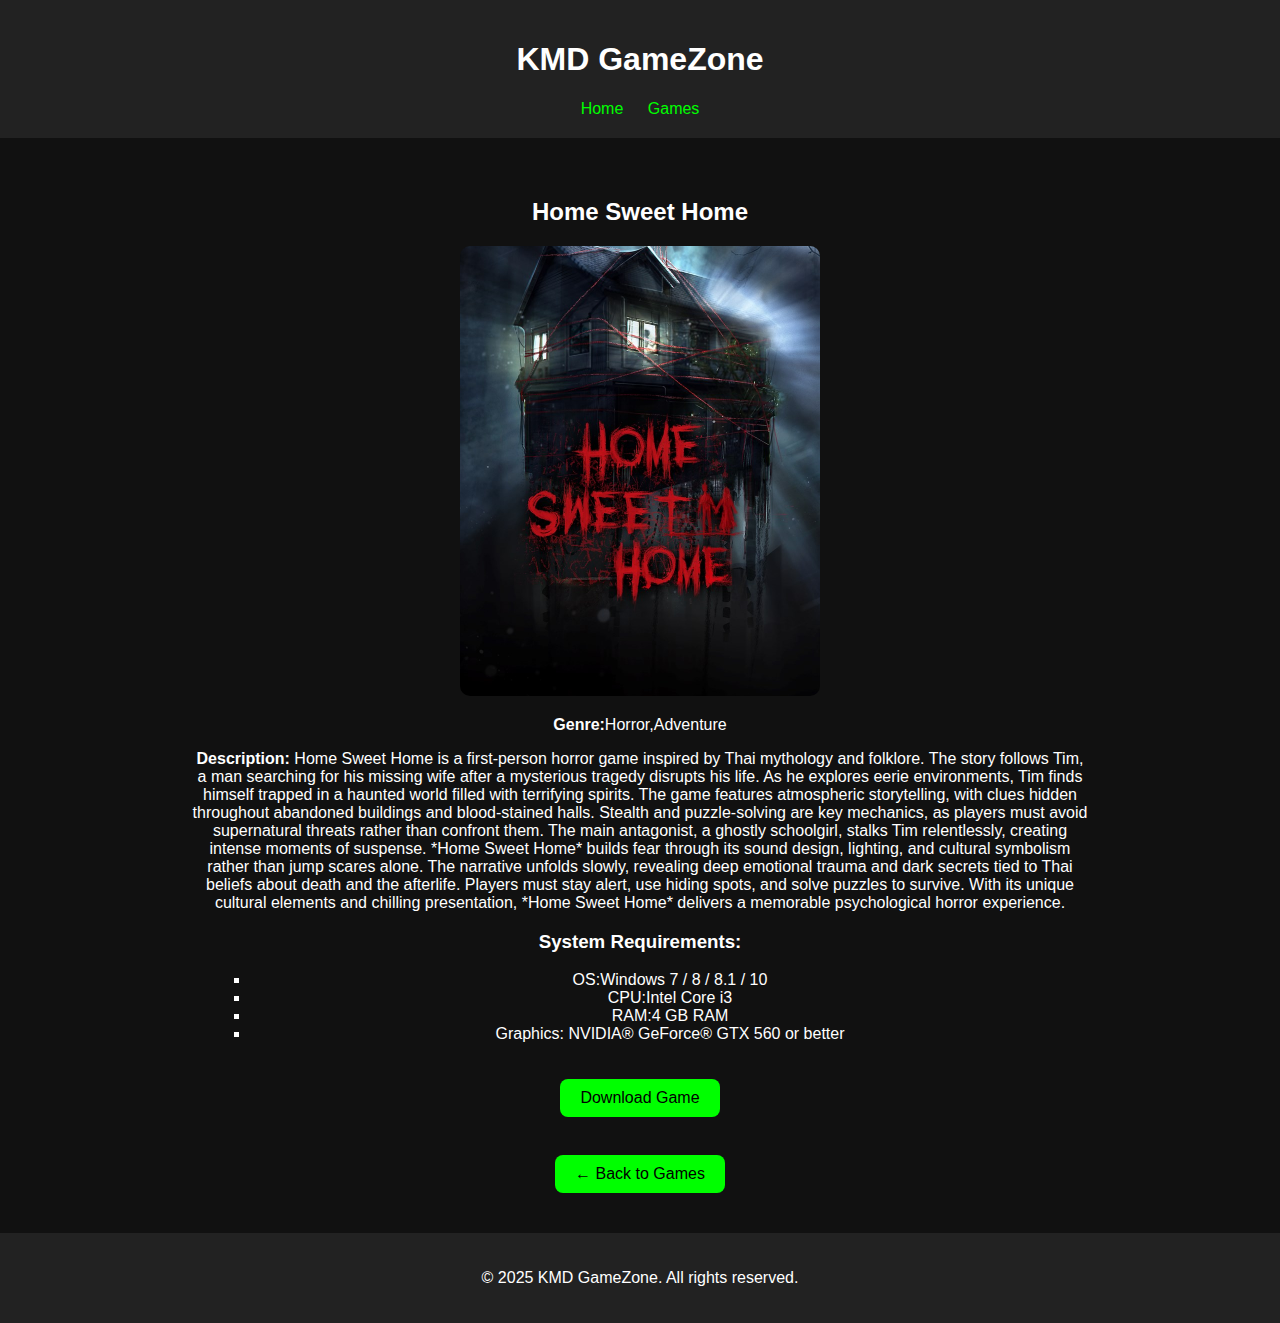
<file: home-sweet-home.html>
<!DOCTYPE html>
<html lang="en">
<head>
  <script async src="https://pagead2.googlesyndication.com/pagead/js/adsbygoogle.js?client=ca-pub-9025377557655365"
     crossorigin="anonymous"></script>
  <ins class="adsbygoogle"
     style="display:block"
     data-ad-client="ca-pub-XXXXXXXXXXXXXXX"
     data-ad-slot="YYYYYYYYYYY"
     data-ad-format="auto"
     data-full-width-responsive="true"></ins>
<script>
     (adsbygoogle = window.adsbygoogle || []).push({});
</script>
  <meta charset="UTF-8" />
  <meta name="viewport" content="width=device-width, initial-scale=1.0" />
  <title>Home Sweet Home | KMD GameZone</title>
  <link rel="stylesheet" href="css/style.css" />
</head>
<body>
  <header>
    <h1>KMD GameZone</h1>
    <nav>
      <a href="index.html">Home</a>
      <a href="games.html">Games</a>
    </nav>
  </header>

  <main class="game-page">
    <h2>Home Sweet Home</h2>
    <img src="images/Home Sweet Home.jpg" alt="Home Sweet Home" class="game-img" />
    <p><strong>Genre:</strong>Horror,Adventure</p>
    <p><strong>Description:</strong>
Home Sweet Home is a first-person horror game inspired by Thai mythology and folklore. The story follows Tim, a man searching for his missing wife after a mysterious tragedy disrupts his life. As he explores eerie environments, Tim finds himself trapped in a haunted world filled with terrifying spirits. The game features atmospheric storytelling, with clues hidden throughout abandoned buildings and blood-stained halls.

Stealth and puzzle-solving are key mechanics, as players must avoid supernatural threats rather than confront them. The main antagonist, a ghostly schoolgirl, stalks Tim relentlessly, creating intense moments of suspense. *Home Sweet Home* builds fear through its sound design, lighting, and cultural symbolism rather than jump scares alone. The narrative unfolds slowly, revealing deep emotional trauma and dark secrets tied to Thai beliefs about death and the afterlife.

Players must stay alert, use hiding spots, and solve puzzles to survive. With its unique cultural elements and chilling presentation, *Home Sweet Home* delivers a memorable psychological horror experience.</p>

    <h3>System Requirements:</h3>
    <ul>
      <li>OS:Windows 7 / 8 / 8.1 / 10</li>
      <li>CPU:Intel Core i3</li>
      <li>RAM:4 GB RAM</li>
      <li>Graphics: NVIDIA® GeForce® GTX 560 or better</li>
    </ul>

    <a href="https://drive.google.com/file/d/168kTslC6Vpme7bZVyxev4nqSTzsyv6y-/view?usp=sharing" class="btn" target="_blank">Download Game</a>
    <br /><br />
    <a href="games.html" class="btn">← Back to Games</a>
</main>

  <footer>
    <p>&copy; 2025 KMD GameZone. All rights reserved.</p>
  </footer>
</body>
</html>
</file>
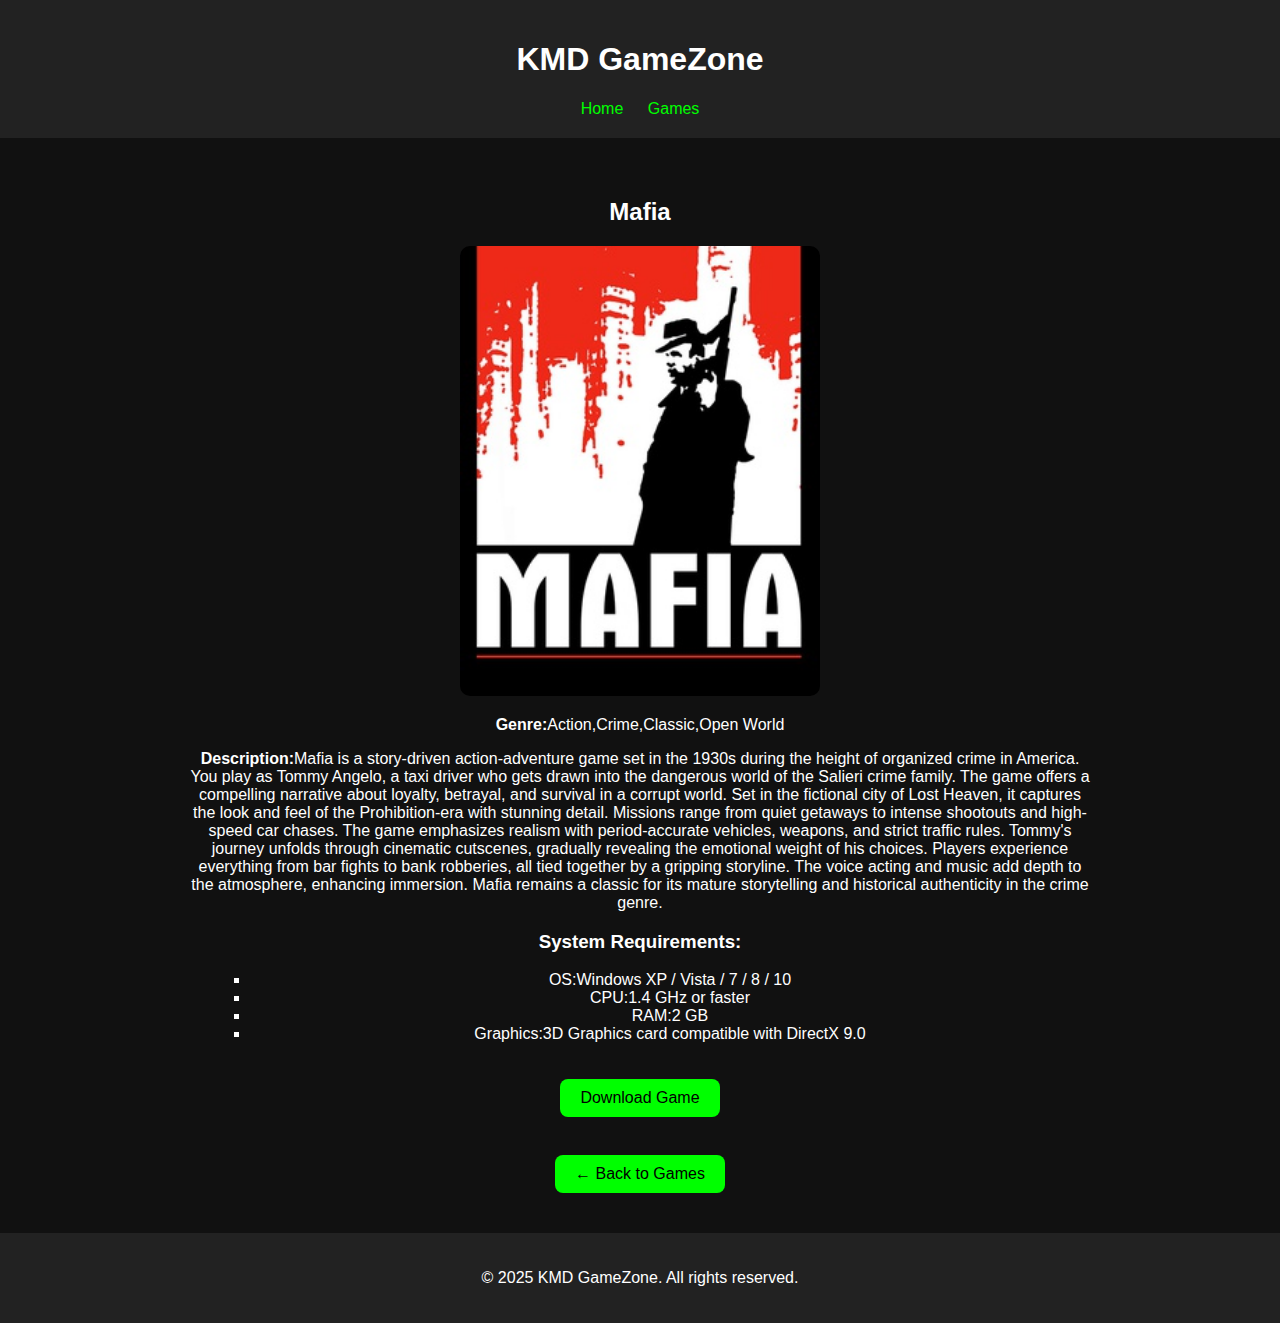
<file: Mafia.html>
<!DOCTYPE html>
<html lang="en">
<head>
  <script async src="https://pagead2.googlesyndication.com/pagead/js/adsbygoogle.js?client=ca-pub-9025377557655365"
     crossorigin="anonymous"></script>
  <ins class="adsbygoogle"
     style="display:block"
     data-ad-client="ca-pub-XXXXXXXXXXXXXXX"
     data-ad-slot="YYYYYYYYYYY"
     data-ad-format="auto"
     data-full-width-responsive="true"></ins>
<script>
     (adsbygoogle = window.adsbygoogle || []).push({});
</script>
  <meta charset="UTF-8" />
  <meta name="viewport" content="width=device-width, initial-scale=1.0" />
  <title>Mafia | KMD GameZone</title>
  <link rel="stylesheet" href="css/style.css" />
</head>
<body>
  <header>
    <h1>KMD GameZone</h1>
    <nav>
      <a href="index.html">Home</a>
      <a href="games.html">Games</a>
    </nav>
  </header>

  <main class="game-page">
    <h2>Mafia</h2>
    <img src="images/Mafia.jpg" alt="Mafia" class="game-img" />
    <p><strong>Genre:</strong>Action,Crime,Classic,Open World</p>
    <p><strong>Description:</strong>Mafia is a story-driven action-adventure game set in the 1930s during the height of organized crime in America. You play as Tommy Angelo, a taxi driver who gets drawn into the dangerous world of the Salieri crime family. The game offers a compelling narrative about loyalty, betrayal, and survival in a corrupt world. Set in the fictional city of Lost Heaven, it captures the look and feel of the Prohibition-era with stunning detail.

Missions range from quiet getaways to intense shootouts and high-speed car chases. The game emphasizes realism with period-accurate vehicles, weapons, and strict traffic rules. Tommy's journey unfolds through cinematic cutscenes, gradually revealing the emotional weight of his choices. Players experience everything from bar fights to bank robberies, all tied together by a gripping storyline. The voice acting and music add depth to the atmosphere, enhancing immersion. Mafia remains a classic for its mature storytelling and historical authenticity in the crime genre.</p>

    <h3>System Requirements:</h3>
    <ul>
      <li>OS:Windows XP / Vista / 7 / 8 / 10</li>
      <li>CPU:1.4 GHz or faster</li>
      <li>RAM:2 GB</li>
      <li>Graphics:3D Graphics card compatible with DirectX 9.0</li>
    </ul>

    <a href="https://drive.google.com/uc?export=download&id=YOUR_FILE_ID" class="btn" target="_blank">Download Game</a>
    <br /><br />
    <a href="games.html" class="btn">← Back to Games</a>
</main>

  <footer>
    <p>&copy; 2025 KMD GameZone. All rights reserved.</p>
  </footer>
</body>
</html>
</file>
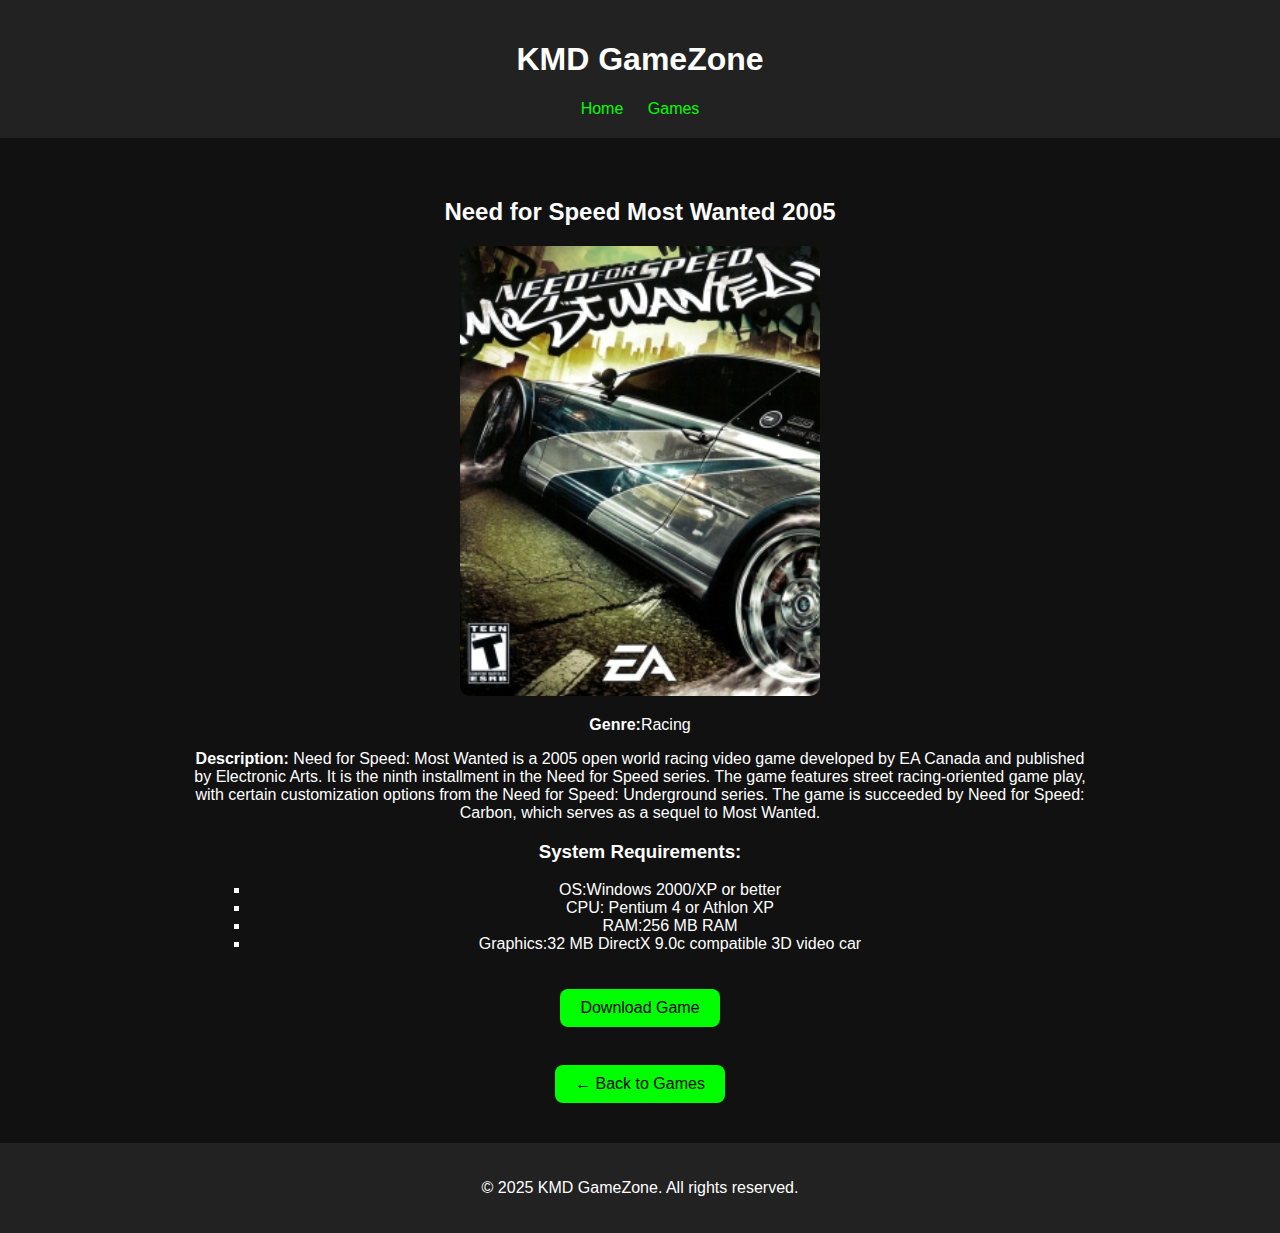
<file: Need-for-Speed-Most-Wanted-2005.html>
<!DOCTYPE html>
<html lang="en">
<head>
  <script async src="https://pagead2.googlesyndication.com/pagead/js/adsbygoogle.js?client=ca-pub-9025377557655365"
     crossorigin="anonymous"></script>
  <ins class="adsbygoogle"
     style="display:block"
     data-ad-client="ca-pub-XXXXXXXXXXXXXXX"
     data-ad-slot="YYYYYYYYYYY"
     data-ad-format="auto"
     data-full-width-responsive="true"></ins>
<script>
     (adsbygoogle = window.adsbygoogle || []).push({});
</script>
  <meta charset="UTF-8" />
  <meta name="viewport" content="width=device-width, initial-scale=1.0" />
  <title>Need for Speed Most Wanted 2005 | KMD GameZone</title>
  <link rel="stylesheet" href="css/style.css" />
</head>
<body>
  <header>
    <h1>KMD GameZone</h1>
    <nav>
      <a href="index.html">Home</a>
      <a href="games.html">Games</a>
    </nav>
  </header>

  <main class="game-page">
    <h2><h2>Need for Speed Most Wanted 2005</h2>
</h2>
    <img src="images/Need for Speed Most Wanted 2005.jpg" alt="Need for Speed Most Wanted 2005" class="game-img" />
    <p><strong>Genre:</strong>Racing</p>
    <p><strong>Description:</strong> Need for Speed: Most Wanted is a 2005 open world racing video game developed by EA Canada and published by Electronic Arts. It is the ninth installment in the Need for Speed series. The game features street racing-oriented game play, with certain customization options from the Need for Speed: Underground series. The game is succeeded by Need for Speed: Carbon, which serves as a sequel to Most Wanted.</p>

    <h3>System Requirements:</h3>
    <ul>
      <li>OS:Windows 2000/XP or better</li>
      <li>CPU: Pentium 4 or Athlon XP</li>
      <li>RAM:256 MB RAM</li>
      <li>Graphics:32 MB DirectX 9.0c compatible 3D video car</li>
    </ul>

    <a href="https://drive.google.com/file/d/1_gaQ5UD8TWA1gwREJVQD549ET73dZJy8/view?usp=drive_link" class="btn" target="_blank">Download Game</a>
    <br /><br />
    <a href="games.html" class="btn">← Back to Games</a>
</main>

  <footer>
    <p>&copy; 2025 KMD GameZone. All rights reserved.</p>
  </footer>
</body>
</html>
</file>
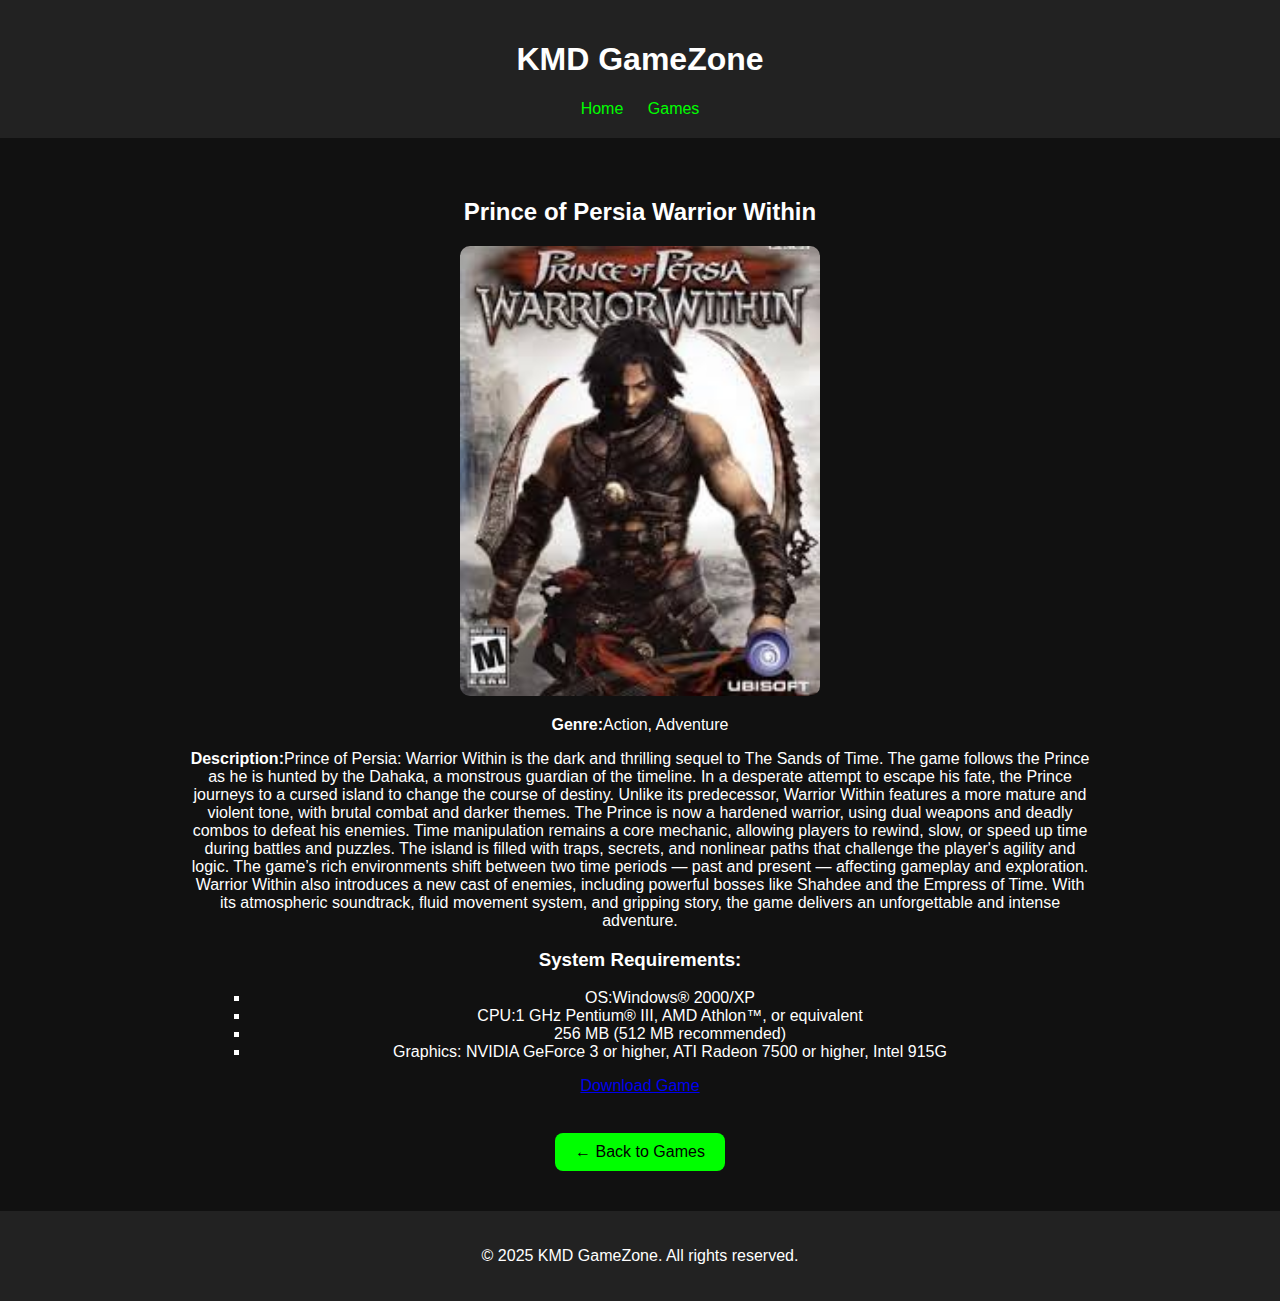
<file: Prince-of-Persia-Warrior-Within.html>
<!DOCTYPE html>
<html lang="en">
<head>
  <script async src="https://pagead2.googlesyndication.com/pagead/js/adsbygoogle.js?client=ca-pub-9025377557655365"
     crossorigin="anonymous"></script>
  <ins class="adsbygoogle"
     style="display:block"
     data-ad-client="ca-pub-XXXXXXXXXXXXXXX"
     data-ad-slot="YYYYYYYYYYY"
     data-ad-format="auto"
     data-full-width-responsive="true"></ins>
<script>
     (adsbygoogle = window.adsbygoogle || []).push({});
</script>
  <meta charset="UTF-8" />
  <meta name="viewport" content="width=device-width, initial-scale=1.0" />
  <title>Prince of Persia Warrior Within | KMD GameZone</title>
  <link rel="stylesheet" href="css/style.css" />
</head>
<body>
  <header>
    <h1>KMD GameZone</h1>
    <nav>
      <a href="index.html">Home</a>
      <a href="games.html">Games</a>
    </nav>
  </header>

  <main class="game-page">
    <h2><h2>Prince of Persia Warrior Within</h2>
</h2>
    <img src="images/Prince of Persia Warrior Within.jpg" alt="Prince of Persia Warrior Within" class="game-img" />
    <p><strong>Genre:</strong>Action, Adventure</p>
    <p><strong>Description:</strong>Prince of Persia: Warrior Within is the dark and thrilling sequel to The Sands of Time. The game follows the Prince as he is hunted by the Dahaka, a monstrous guardian of the timeline. In a desperate attempt to escape his fate, the Prince journeys to a cursed island to change the course of destiny. Unlike its predecessor, Warrior Within features a more mature and violent tone, with brutal combat and darker themes.

The Prince is now a hardened warrior, using dual weapons and deadly combos to defeat his enemies. Time manipulation remains a core mechanic, allowing players to rewind, slow, or speed up time during battles and puzzles. The island is filled with traps, secrets, and nonlinear paths that challenge the player's agility and logic. The game’s rich environments shift between two time periods — past and present — affecting gameplay and exploration.

Warrior Within also introduces a new cast of enemies, including powerful bosses like Shahdee and the Empress of Time. With its atmospheric soundtrack, fluid movement system, and gripping story, the game delivers an unforgettable and intense adventure.</p>
    
   <h3>System Requirements:</h3>
    <ul>
      <li>OS:Windows® 2000/XP</li>
      <li>CPU:1 GHz Pentium® III, AMD Athlon™, or equivalent</li>
      <li>256 MB (512 MB recommended)</li>
      <li>Graphics: NVIDIA GeForce 3 or higher, ATI Radeon 7500 or higher, Intel 915G</li>
    </ul>

    <a href=" class="btn" target="_blank">Download Game</a>
    <br /><br />
    <a href="games.html" class="btn">← Back to Games</a>
  </main>

  <footer>
    <p>&copy; 2025 KMD GameZone. All rights reserved.</p>
  </footer>
</body>
</html>
</file>
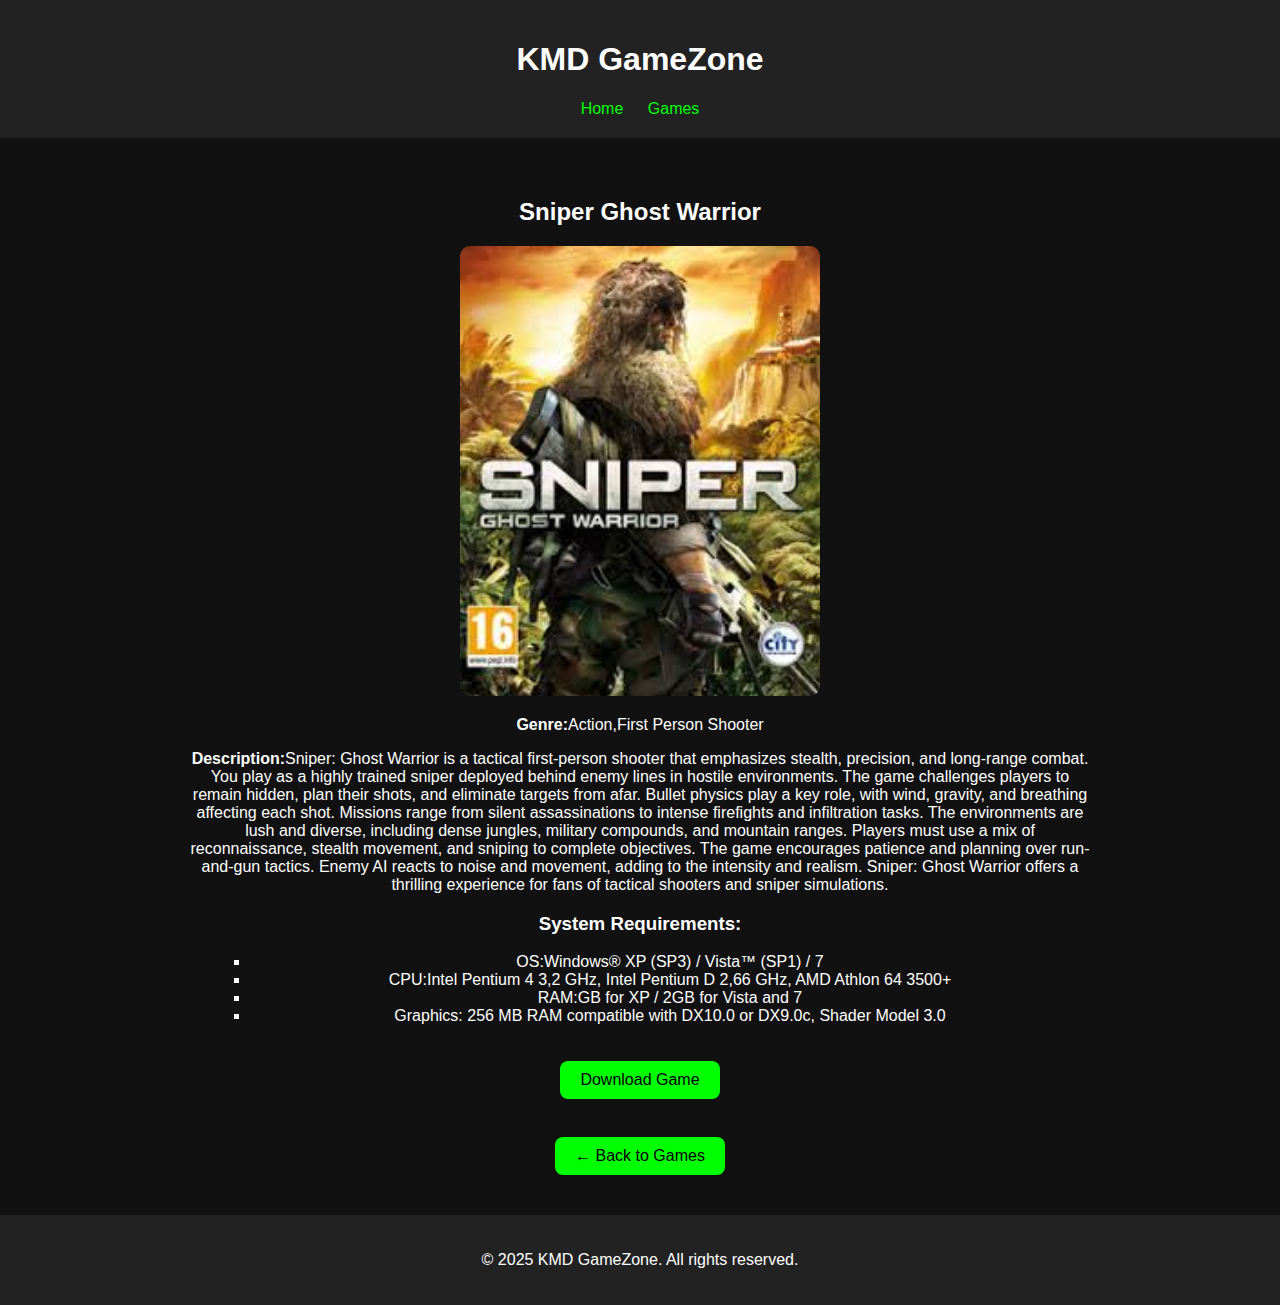
<file: sniper-ghost-warrior.html>
<!DOCTYPE html>
<html lang="en">
<head>
  <script async src="https://pagead2.googlesyndication.com/pagead/js/adsbygoogle.js?client=ca-pub-9025377557655365"
     crossorigin="anonymous"></script>
  <ins class="adsbygoogle"
     style="display:block"
     data-ad-client="ca-pub-XXXXXXXXXXXXXXX"
     data-ad-slot="YYYYYYYYYYY"
     data-ad-format="auto"
     data-full-width-responsive="true"></ins>
<script>
     (adsbygoogle = window.adsbygoogle || []).push({});
</script>
  <meta charset="UTF-8" />
  <meta name="viewport" content="width=device-width, initial-scale=1.0" />
  <title>Sniper Ghost Warrior | KMD GameZone</title>
  <link rel="stylesheet" href="css/style.css" />
</head>
<body>
  <header>
    <h1>KMD GameZone</h1>
    <nav>
      <a href="index.html">Home</a>
      <a href="games.html">Games</a>
    </nav>
  </header>

  <main class="game-page">
    <h2>Sniper Ghost Warrior</h2>
    <img src="images/Sniper Ghost Warrior.jpg" alt="Sniper Ghost Warrior" class="game-img" />
    <p><strong>Genre:</strong>Action,First Person Shooter</p>


</p>
    <p><strong>Description:</strong>Sniper: Ghost Warrior is a tactical first-person shooter that emphasizes stealth, precision, and long-range combat. You play as a highly trained sniper deployed behind enemy lines in hostile environments. The game challenges players to remain hidden, plan their shots, and eliminate targets from afar. Bullet physics play a key role, with wind, gravity, and breathing affecting each shot.

Missions range from silent assassinations to intense firefights and infiltration tasks. The environments are lush and diverse, including dense jungles, military compounds, and mountain ranges. Players must use a mix of reconnaissance, stealth movement, and sniping to complete objectives. The game encourages patience and planning over run-and-gun tactics. Enemy AI reacts to noise and movement, adding to the intensity and realism. Sniper: Ghost Warrior offers a thrilling experience for fans of tactical shooters and sniper simulations.</p>
    <h3>System Requirements:</h3>
    <ul>
      <li>OS:Windows® XP (SP3) / Vista™ (SP1) / 7</li>
      <li>CPU:Intel Pentium 4 3,2 GHz, Intel Pentium D 2,66 GHz, AMD Athlon 64 3500+</li>
      <li>RAM:GB for XP / 2GB for Vista and 7</li>
      <li>Graphics: 256 MB RAM compatible with DX10.0 or DX9.0c, Shader Model 3.0</li>
    </ul>

    <a href="https://drive.google.com/uc?export=download&id=YOUR_FILE_ID" class="btn" target="_blank">Download Game</a>
    <br /><br />
    <a href="games.html" class="btn">← Back to Games</a>
  </main>

  <footer>
    <p>&copy; 2025 KMD GameZone. All rights reserved.</p>
  </footer>
</body>
</html>
</file>
<file: css/style.css>
body {
  font-family: Arial, sans-serif;
  margin: 0;
  padding: 0;
  background: #111;
  color: #fff;
}

header {
  background: #222;
  padding: 20px;
  text-align: center;
}

nav a {
  color: #0f0;
  margin: 0 10px;
  text-decoration: none;
}

main {
  padding: 40px;
  text-align: center;
}

.btn {
  display: inline-block;
  background: #0f0;
  color: #000;
  padding: 10px 20px;
  text-decoration: none;
  border-radius: 8px;
  margin-top: 20px;
}

footer {
  text-align: center;
  padding: 20px;
  background: #222;
}

/* Game Page Layout */
.game-page {
  padding: 40px;
  max-width: 900px;
  margin: auto;
  color: #fff;
}



/* Style for individual game page images with 5:7 portrait ratio */
.game-img {
  width: 100%;
  max-width: 350px;
  aspect-ratio: 5 / 7;
  object-fit: cover;
  border-radius: 10px;
  display: block;
  margin: 20px auto;
}

/* Optional: Make lists nicer */
.game-page ul {
  list-style-type: square;
  margin-left: 20px;
}

#searchInput {
  width: 100%;
  max-width: 400px;
  padding: 10px;
  margin: 20px auto;
  display: block;
  border-radius: 8px;
  border: none;
  font-size: 16px;
}

/* Game card images (games.html) */
.game-card img {
  width: 100%;
  max-width: 360px;
  height: 450px;
  object-fit: cover;
  border-radius: 8px;
  display: block;
  margin: 0 auto 10px;
}

/* Game page image (e.g. gta-vice-city.html) */
.game-img {
  width: 100%;
  max-width: 360px;
  height: 450px;
  object-fit: cover;
  display: block;
  margin: 20px auto;
  border-radius: 10px;
}

.search-container {
  max-width: 500px;
  margin: 20px auto;
  display: flex;
  gap: 10px;
}

#searchInput {
  flex: 1;
  padding: 10px 15px;
  border: 1px solid #ccc;
  font-size: 16px;
  border-radius: 5px;
}

#clearSearch {
  padding: 10px 15px;
  background: #ff4444;
  color: white;
  border: none;
  font-size: 16px;
  border-radius: 5px;
  cursor: pointer;
}

mark {
  background-color: #ffd54f;
  color: black;
  font-weight: bold;
  transition: background-color 0.3s ease;
}

mark {
  background-color: transparent;
  color: #00fff7;
  font-weight: bold;
  text-shadow: 0 0 5px #00fff7, 0 0 10px #00fff7, 0 0 20px #00fff7;
  animation: pulse-glow 1.5s infinite alternate;
  padding: 2px 4px;
  border-radius: 3px;
}

/* 🔁 Pulse animation */
@keyframes pulse-glow {
  from {
    text-shadow: 0 0 5px #00fff7, 0 0 10px #00fff7, 0 0 20px #00fff7;
  }
  to {
    text-shadow: 0 0 10px #00fff7, 0 0 20px #00fff7, 0 0 30px #00fff7;
  }
}
.filter-container {
  max-width: 800px;
  margin: 10px auto 20px;
  display: flex;
  flex-wrap: wrap;
  gap: 15px;
  justify-content: center;
}

.filter-container select {
  padding: 10px;
  font-size: 16px;
  border-radius: 5px;
  border: 1px solid #ccc;
}
.hero {
  background: url('../images/hero-bg.jpg') center/cover no-repeat;
  padding: 100px 20px;
  text-align: center;
  color: #fff;
  position: relative;
  box-shadow: 0 0 20px rgba(0,0,0,0.5);
}

.hero::before {
  content: "";
  position: absolute;
  inset: 0;
  background: rgba(0, 0, 0, 0.5); /* dark overlay */
}

.hero-content {
  position: relative;
  z-index: 1;
}

.hero h1 {
  font-size: 3rem;
  margin-bottom: 20px;
  text-shadow: 2px 2px 10px #000;
}

.hero p {
  font-size: 1.3rem;
  margin-bottom: 30px;
}

.hero-btn {
  background: #00ffcc;
  color: #000;
  padding: 12px 25px;
  text-decoration: none;
  font-weight: bold;
  border-radius: 8px;
  box-shadow: 0 0 10px #00ffcc;
  transition: 0.3s ease;
}

.hero-btn:hover {
  background: #00c8a8;
  box-shadow: 0 0 20px #00ffcc;
}

.hero-logo {
  width: 120px;
  height: auto;
  margin-bottom: 20px;
  animation: pulseGlow 2s infinite;
  filter: drop-shadow(0 0 10px #00ffc8);
}

.glow-text {
  font-size: 3rem;
  color: #00ffcc;
  text-shadow:
    0 0 5px #00ffcc,
    0 0 10px #00ffcc,
    0 0 20px #00ffcc,
    0 0 40px #00ffcc;
  animation: glowText 3s ease-in-out infinite;
}

@keyframes glowText {
  0%, 100% {
    text-shadow:
      0 0 5px #00ffcc,
      0 0 10px #00ffcc,
      0 0 20px #00ffcc,
      0 0 40px #00ffcc;
  }
  50% {
    text-shadow:
      0 0 2px #00ffaa,
      0 0 4px #00ffaa,
      0 0 8px #00ffaa,
      0 0 16px #00ffaa;
  }
}

@keyframes pulseGlow {
  0%, 100% {
    filter: drop-shadow(0 0 10px #00ffc8);
  }
  50% {
    filter: drop-shadow(0 0 25px #00ffd5);
  }
}

/* Dark Mode Toggle Button */
#darkModeToggle {
  position: fixed;
  top: 20px;
  left: 20px;
  background-color: #111;
  color: #00ffcc;
  border: 1px solid #00ffcc;
  padding: 8px 12px;
  border-radius: 6px;
  cursor: pointer;
  font-weight: bold;
  z-index: 999;
  box-shadow: 0 0 10px #00ffcc;
}

/* DARK MODE STYLES */
body.dark-mode {
  background-color: #111;
  color: #eee;
}

body.dark-mode header,
body.dark-mode footer {
  background-color: #1a1a1a;
  color: #00ffcc;
}

body.dark-mode a {
  color: #00ffaa;
}

body.dark-mode .btn,
body.dark-mode #musicBtn {
  background-color: #222;
  color: #00ffcc;
  border-color: #00ffcc;
  box-shadow: 0 0 10px #00ffcc;
}

body.dark-mode .game-card {
  background-color: #1c1c1c;
  border: 1px solid #00ffaa;
  box-shadow: 0 0 10px rgba(0,255,170,0.2);
}

body.dark-mode .hero {
  background-color: #000;
}

body.dark-mode .hero-content h1,
body.dark-mode .hero-content p {
  color: #00ffaa;
}

.contact-form {
  max-width: 600px;
  margin: 40px auto;
  padding: 20px;
  background: #1a1a1a;
  border-radius: 12px;
  color: #fff;
  box-shadow: 0 0 20px rgba(0,255,170,0.2);
}

.contact-form h2 {
  font-size: 2rem;
  margin-bottom: 10px;
  color: #00ffaa;
  text-align: center;
}

.contact-form p {
  text-align: center;
  margin-bottom: 20px;
  color: #ccc;
}

.contact-form form {
  display: flex;
  flex-direction: column;
}

.contact-form label {
  margin: 10px 0 5px;
  font-weight: bold;
  color: #00ffaa;
}

.contact-form input,
.contact-form textarea {
  padding: 10px;
  border: 1px solid #00ffaa;
  border-radius: 6px;
  background: #111;
  color: #fff;
  outline: none;
}

.contact-form input:focus,
.contact-form textarea:focus {
  box-shadow: 0 0 10px #00ffaa;
}

.contact-form .btn {
  margin-top: 20px;
  background: #00ffaa;
  color: #000;
  font-weight: bold;
  cursor: pointer;
  border: none;
  padding: 12px;
  border-radius: 8px;
  transition: 0.3s;
}

.contact-form .btn:hover {
  background: #00ddaa;
  box-shadow: 0 0 15px #00ffaa;
}
</file>
